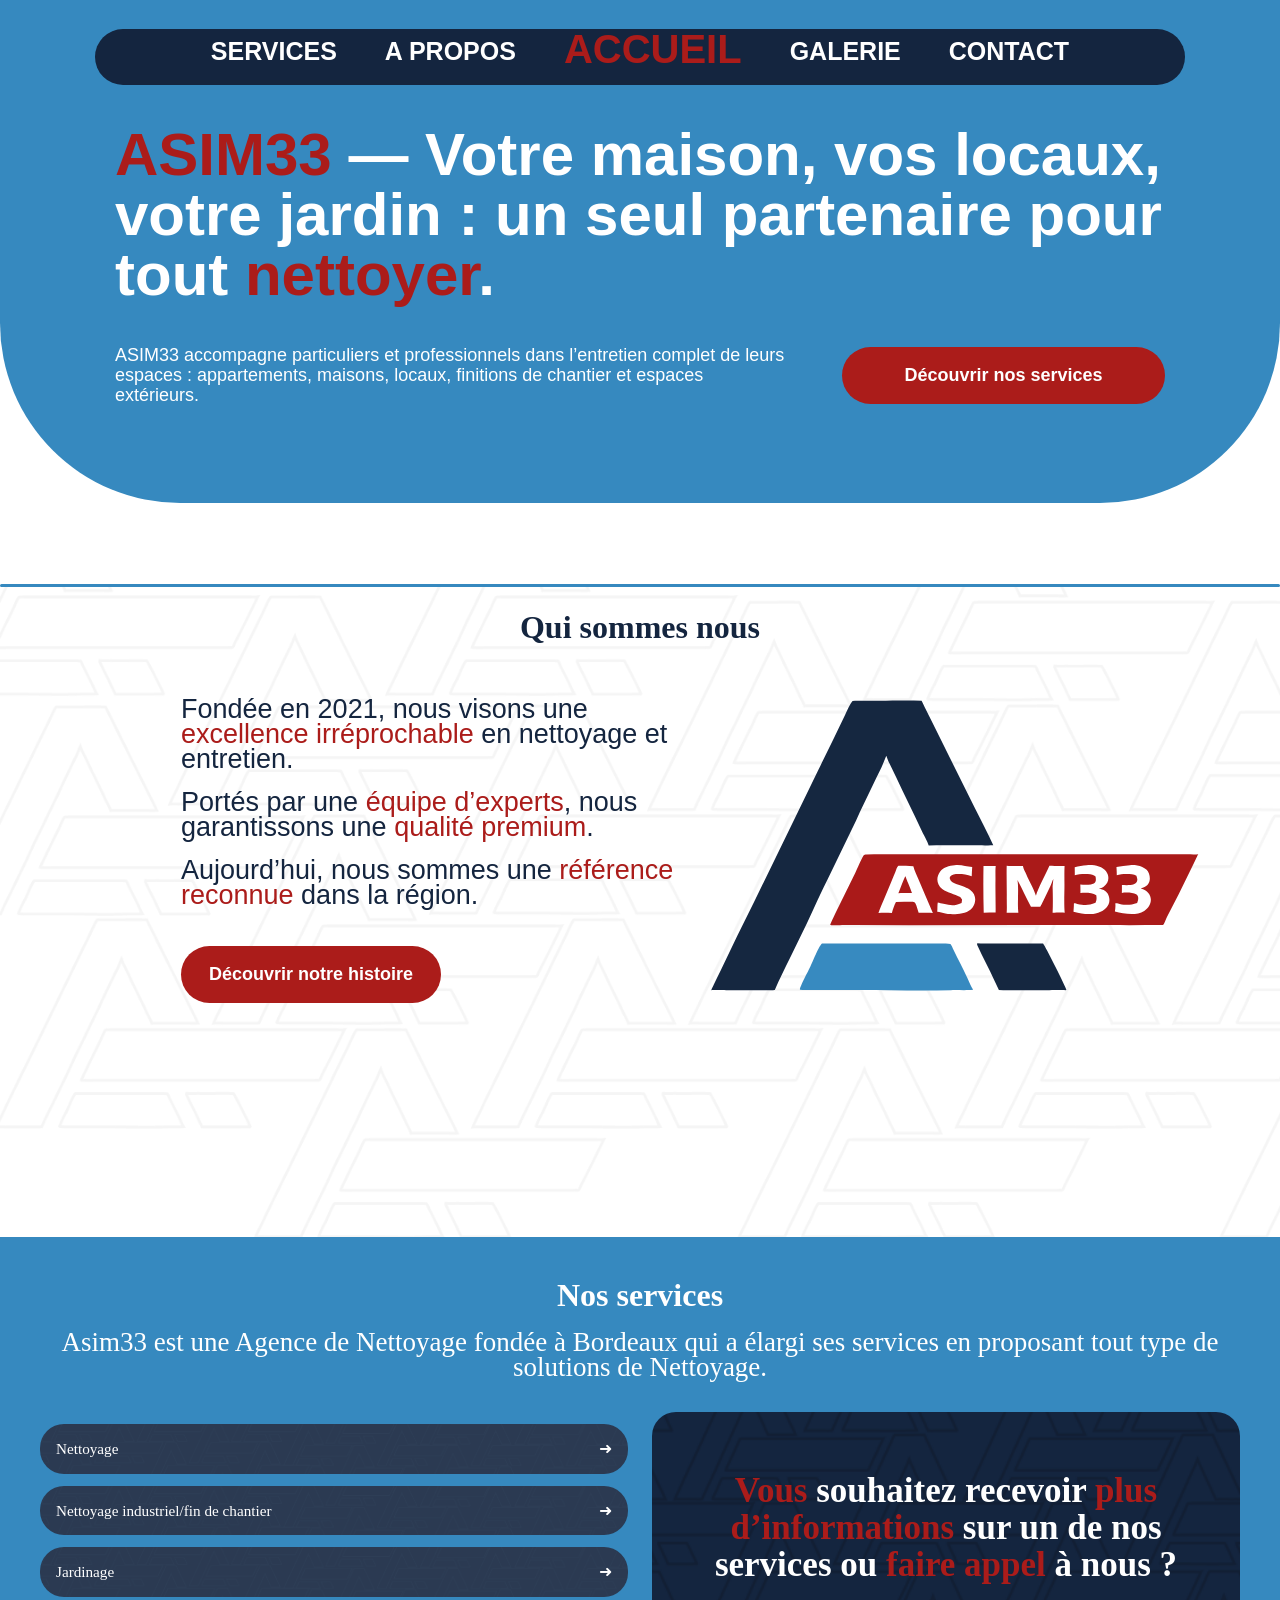
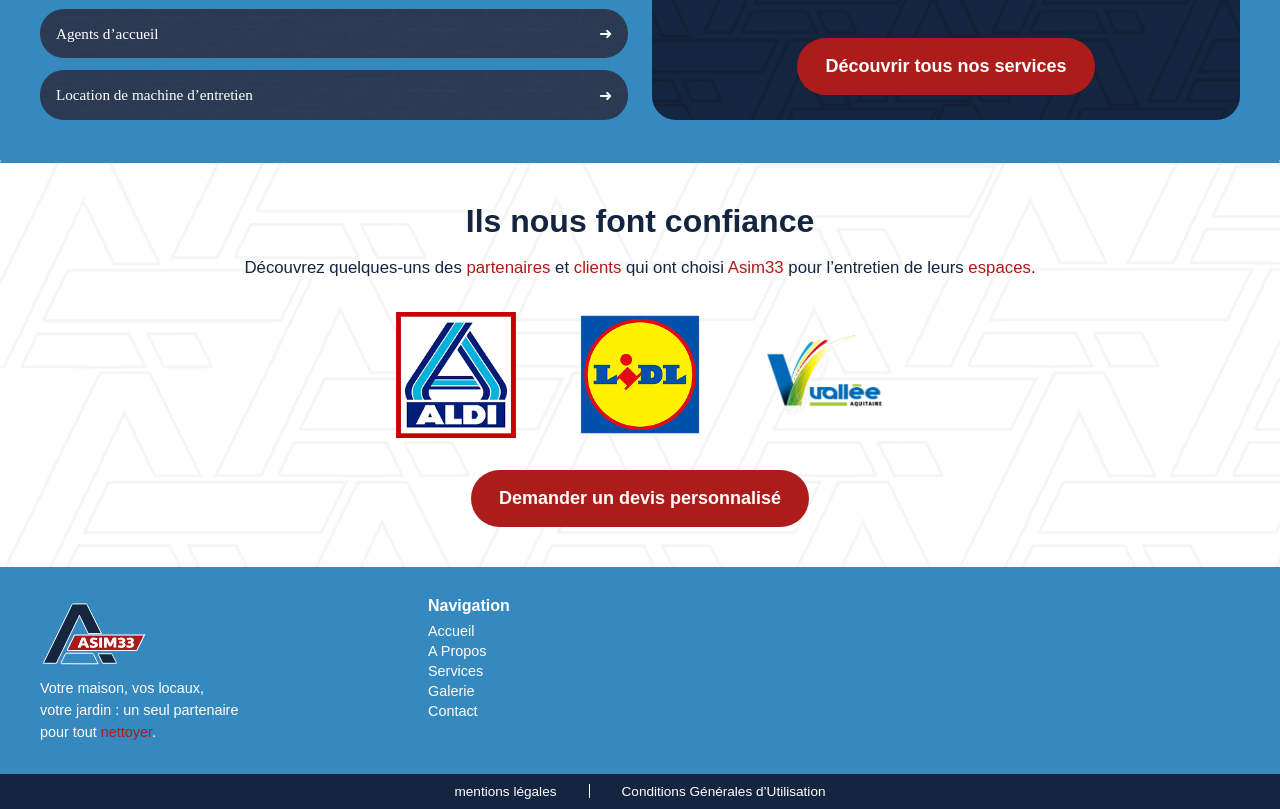
<file: index.html>
<!DOCTYPE html>
<html lang="en">
<head>
    <meta charset="UTF-8">
    <meta name="viewport" content="width=device-width, initial-scale=1.0">
    <title>Accueil - ASIM33</title>
    <link rel="stylesheet" href="css/index.css">
    <link rel="stylesheet" href="css/responsive.css">
    <link rel="icon" type="image/png" href="img/logo/ASIM33 Logo.png">
</head>
<body>
<header class="site-header">
    <div class="nav-bar">
<nav class="menu">
  <a href="services.html">SERVICES</a>
  <a href="a-propos.html">A PROPOS</a>
  <a href="home.html" class="active">ACCUEIL</a>
  <a href="galerie.html">GALERIE</a>
  <a href="contact.html">CONTACT</a>
</nav>
  </div>
  <div class="header-content">
    <h1><span class="highlight">ASIM33</span> — Votre maison, vos locaux, votre jardin : un seul partenaire pour tout <span class="highlight">nettoyer</span>.</h1>
  </div>
  <div class="cta-section">
  <p class="cta-text">
  ASIM33 accompagne particuliers et professionnels dans l’entretien complet de leurs espaces : appartements, maisons, locaux, finitions de chantier et espaces extérieurs.
  </p>
  <button class="cta-button"><a href="services.html">Découvrir nos services</a></button>
</div>
</header>
<div class="divider-section"></div>

<div class="second-section">
  <h2 class="section-title">Qui sommes nous</h2>

  <div class="about-section">
    <div class="about-text">
  <p>
    Fondée en 2021, nous visons une <span>excellence irréprochable</span> en nettoyage et entretien.
  </p>
  <p>
    Portés par une <span>équipe d’experts</span>, nous garantissons une <span>qualité premium</span>.
  </p>
  <p>
    Aujourd’hui, nous sommes une <span>référence reconnue</span> dans la région.
  </p>

  <a href="a-propos.html" class="about-button">Découvrir notre histoire</a>
</div>


    <div class="about-logo">
      <img src="img/logo/svg/ASIM33 Logo.svg" alt="Logo ASIM33">
    </div>

  </div>
</div>
<div class="third-section">
  <div class="third-section-content">
    <h2>Nos services</h2>
    <p>
      Asim33 est une Agence de Nettoyage fondée à Bordeaux qui a élargi ses services
      en proposant tout type de solutions de Nettoyage.
    </p>

    <!-- Zone 2 colonnes : 5 boutons à gauche, bloc texte+CTA à droite -->
    <div class="services-layout">
      <div class="services-left">
        <a href="service/nettoyage.html" class="service-item">
          <span class="service-text">Nettoyage</span>
          <span class="service-arrow">➜</span>
        </a>
        <a href="service/nettoyage-indu.html" class="service-item">
          <span class="service-text">Nettoyage industriel/fin de chantier </span>
          <span class="service-arrow">➜</span>
        </a>
        <a href="service/jardinage.html" class="service-item">
          <span class="service-text">Jardinage</span>
          <span class="service-arrow">➜</span>
        </a>
        <a href="service/agents.html" class="service-item">
          <span class="service-text">Agents d’accueil</span>
          <span class="service-arrow">➜</span>
        </a>
        <a href="service/location.html" class="service-item">
          <span class="service-text">Location de machine d’entretien</span>
          <span class="service-arrow">➜</span>
        </a>
      </div>

      <div class="services-right">
        <div class="services-right-content">
          <p>
           <span class="highlight-red">Vous</span> souhaitez recevoir <span class="highlight-red">plus d’informations</span> sur un de nos services ou <span class="highlight-red">faire appel</span> à nous ?
          </p>
          <a href="services.html" class="about-button services-cta">
            Découvrir tous nos services
          </a>
        </div>
      </div>
    </div>

  </div>
</div>
<div class="divider-section2"></div>
<div class="fourth-section">
  <div class="fourth-section-overlay">
    <div class="fourth-section-content">
      <h2>Ils nous font confiance</h2>
     <p>
  Découvrez quelques-uns des <span class="highlight-red">partenaires</span> et 
  <span class="highlight-red">clients</span> qui ont choisi 
  <span class="highlight-red">Asim33</span> pour l’entretien de leurs 
  <span class="highlight-red">espaces</span>.
</p>

      <div class="partners-logos">
        <div class="partner-logo">
          <img src="img/logo/aldi.png" alt="Logo partenaire 1">
        </div>
        <div class="partner-logo">
          <img src="img/logo/lidl.png" alt="Logo partenaire 2">
        </div>
        <div class="partner-logo">
          <img src="img/logo/vallee.png" alt="Logo partenaire 3">
        </div>
      </div>

      <div class="partners-cta-wrapper">
        <a href="contact.html" class="about-button partners-cta">
          Demander un devis personnalisé
        </a>
      </div>
    </div>
  </div>
</div>

<footer class="site-footer">
  <!-- 1ère partie -->
  <div class="footer-top">
    <div class="footer-inner">

      <!-- Colonne 1 : logo + texte -->
      <div class="footer-col footer-col-brand">
        <img src="img/logo/svg/ASIM33 Logo2.svg" alt="Logo ASIM33" class="footer-logo">
        <p>
          Votre maison, vos locaux,<br>
          votre jardin : un seul partenaire<br>
          pour tout <span class="highlight-red">nettoyer</span>.
        </p>
      </div>

      <!-- Colonne 2 : navigation -->
      <div class="footer-col footer-col-nav">
        <h3>Navigation</h3>
        <ul>
          <li><a href="home.html">Accueil</a></li>
          <li><a href="a-propos.html">A Propos</a></li>
          <li><a href="services.html">Services</a></li>
          <li><a href="galerie.html">Galerie</a></li>
          <li><a href="contact.html">Contact</a></li>
        </ul>
      </div>

      <!-- Colonne 3 : réseaux 
      <div class="footer-col footer-col-social">
        <h3>Nos réseaux</h3>
        <ul>
          <li><a href="#" target="_blank">Instagram</a></li>
          <li><a href="#" target="_blank">Twitter/X</a></li>
          <li><a href="#" target="_blank">Facebook</a></li>
          <li><a href="#" target="_blank">Indeed</a></li>
        </ul>
      </div>-->

    </div>
  </div>

  <!-- 2ème partie -->
  <div class="footer-bottom">
    <div class="footer-bottom-inner">
      <a href="mentions-legales.html">mentions légales</a>
      <span class="footer-separator"></span>
      <a href="cgu.html">Conditions Générales d’Utilisation</a>
    </div>
  </div>
</footer>
</body>
</html>
</file>
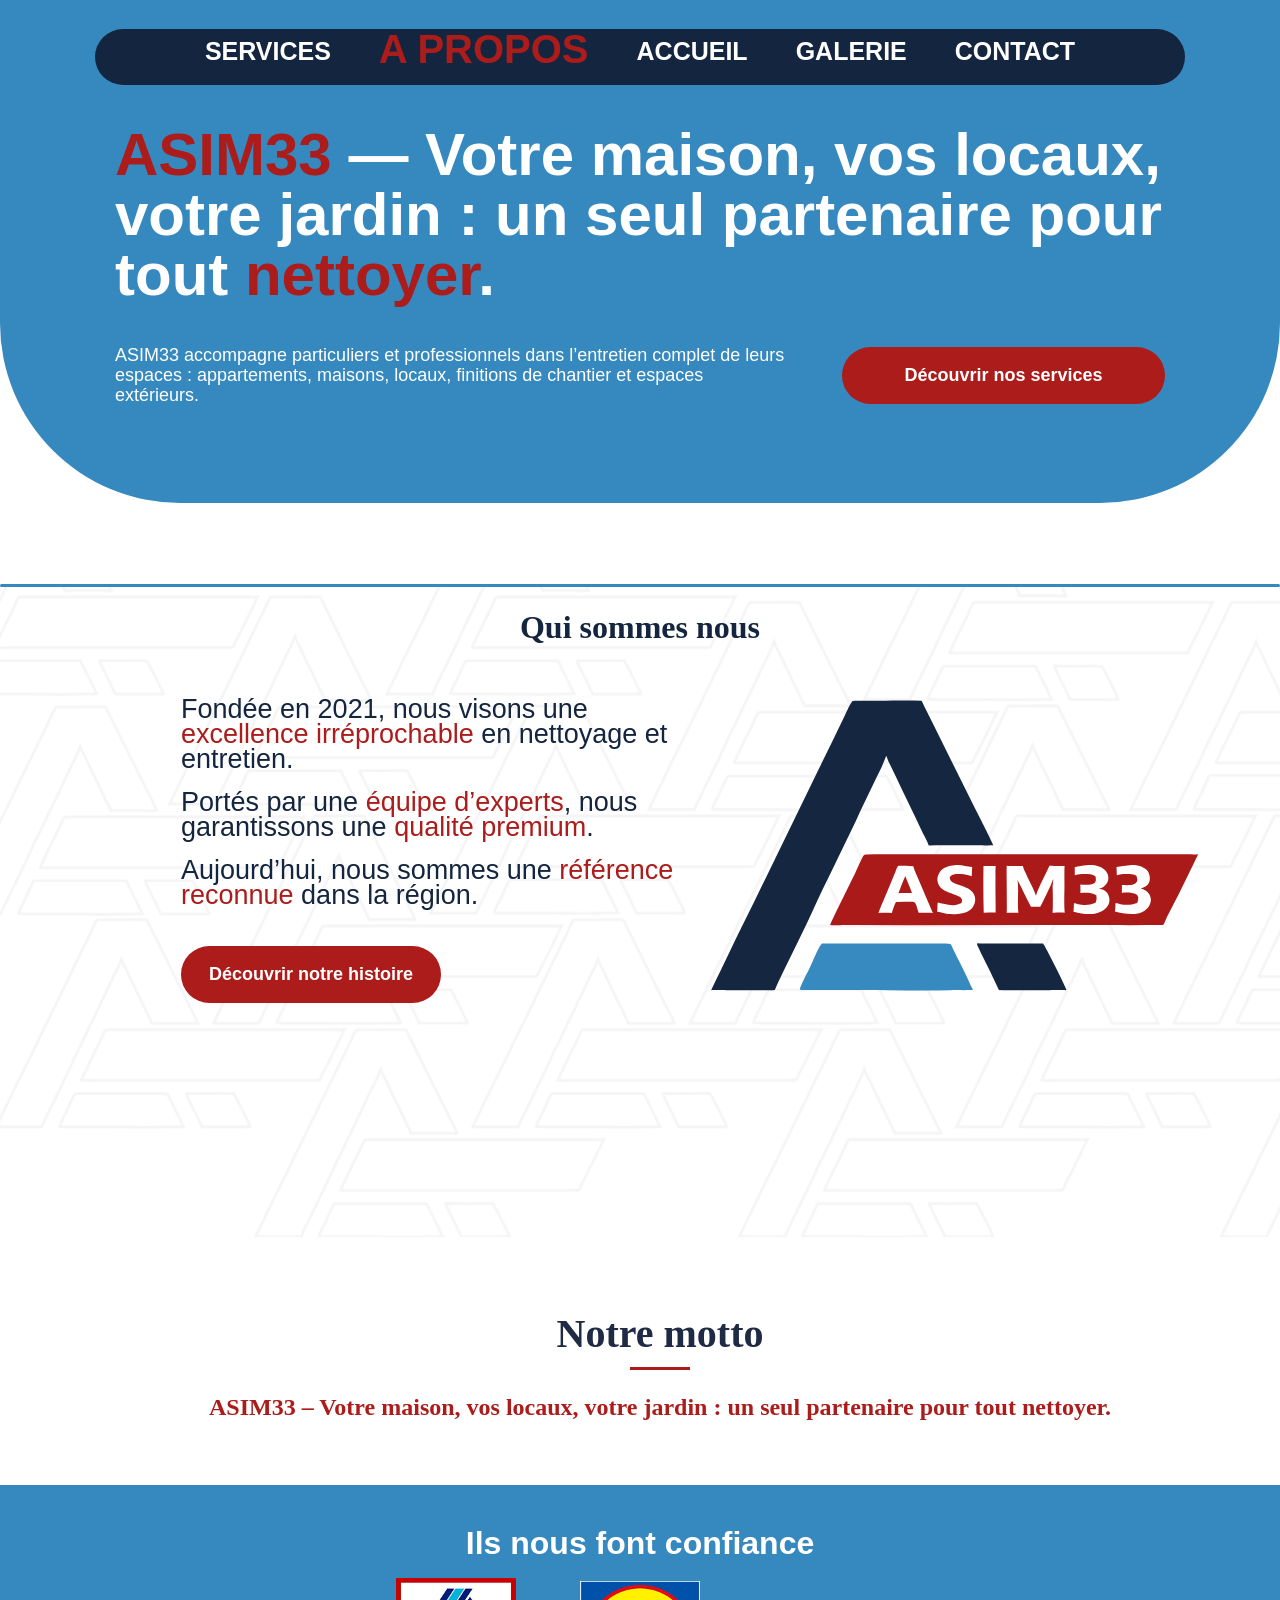
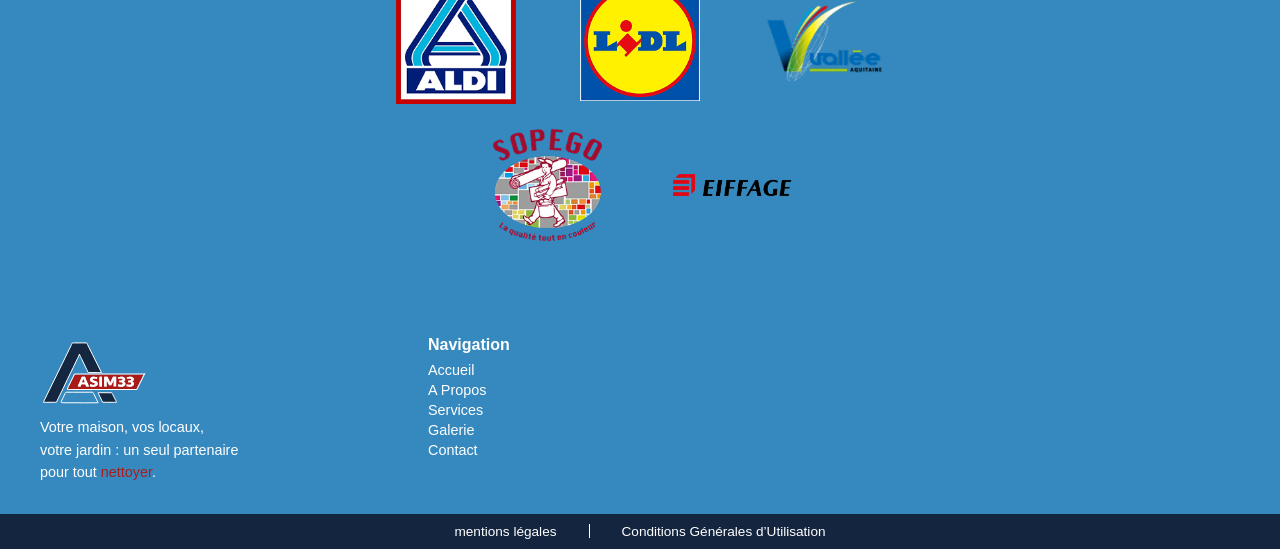
<file: a-propos.html>
<!DOCTYPE html>
<html lang="en">
<head>
    <meta charset="UTF-8">
    <meta name="viewport" content="width=device-width, initial-scale=1.0">
    <title>A propos - ASIM33</title>
    <link rel="stylesheet" href="css/index.css">
    <link rel="stylesheet" href="css/responsive.css">
    <link rel="icon" type="image/png" href="img/logo/ASIM33 Logo.png">
</head>
<body>
<header class="site-header">
    <div class="nav-bar">
<nav class="menu">
  <a href="services.html">SERVICES</a>
  <a href="a-propos.html"  class="active">A PROPOS</a>
  <a href="home.html" >ACCUEIL</a>
  <a href="galerie.html">GALERIE</a>
  <a href="contact.html">CONTACT</a>
</nav>
  </div>
  <div class="header-content">
    <h1><span class="highlight">ASIM33</span> — Votre maison, vos locaux, votre jardin : un seul partenaire pour tout <span class="highlight">nettoyer</span>.</h1>
  </div>
  <div class="cta-section">
  <p class="cta-text">
  ASIM33 accompagne particuliers et professionnels dans l’entretien complet de leurs espaces : appartements, maisons, locaux, finitions de chantier et espaces extérieurs.
  </p>
  <button class="cta-button"><a href="services.html">Découvrir nos services</a></button>
</div>
</header>

<div class="divider-section"></div>

<div class="second-section">
  <h2 class="section-title">Qui sommes nous</h2>

  <div class="about-section">
    <div class="about-text">
  <p>
    Fondée en 2021, nous visons une <span>excellence irréprochable</span> en nettoyage et entretien.
  </p>
  <p>
    Portés par une <span>équipe d’experts</span>, nous garantissons une <span>qualité premium</span>.
  </p>
  <p>
    Aujourd’hui, nous sommes une <span>référence reconnue</span> dans la région.
  </p>

  <a href="a-propos.html" class="about-button">Découvrir notre histoire</a>
</div>

    <div class="about-logo">
      <img src="img/logo/svg/ASIM33 Logo.svg" alt="Logo ASIM33">
    </div>

  </div>
</div>
<div class="motto-section">
  <h2>Notre motto</h2>
  <p>
    ASIM33 – Votre maison, vos locaux, votre jardin : un seul partenaire pour tout nettoyer.
  </p>
</div>
<div class="sept-section">
  <div class="sept-section-overlay">
    <div class="sept-section-content">
      <h2>Ils nous font confiance</h2>

      <div class="partners-logos">
        <div class="partner-logo">
          <img src="img/logo/aldi.png" alt="Logo partenaire 1">
        </div>
        <div class="partner-logo">
          <img src="img/logo/lidl.png" alt="Logo partenaire 2">
        </div>
        <div class="partner-logo">
          <img src="img/logo/vallee.png" alt="Logo partenaire 3">
        </div>
      </div>
       <div class="partners-logos">
        <div class="partner-logo">
          <img src="img/logo/sopego.png" alt="Logo partenaire 4">
        </div>
        <div class="partner-logo">
          <img src="img/logo/eiffage.png" alt="Logo partenaire 5">
        </div>
    
      </div>
    </div>
  </div>
</div>

<footer class="site-footer">
  <!-- 1ère partie -->
  <div class="footer-top">
    <div class="footer-inner">

      <!-- Colonne 1 : logo + texte -->
      <div class="footer-col footer-col-brand">
        <img src="img/logo/svg/ASIM33 Logo2.svg" alt="Logo ASIM33" class="footer-logo">
        <p>
          Votre maison, vos locaux,<br>
          votre jardin : un seul partenaire<br>
          pour tout <span class="highlight-red">nettoyer</span>.
        </p>
      </div>

      <!-- Colonne 2 : navigation -->
      <div class="footer-col footer-col-nav">
        <h3>Navigation</h3>
        <ul>
          <li><a href="home.html">Accueil</a></li>
          <li><a href="a-propos.html">A Propos</a></li>
          <li><a href="services.html">Services</a></li>
          <li><a href="galerie.html">Galerie</a></li>
          <li><a href="contact.html">Contact</a></li>
        </ul>
      </div>

      <!-- Colonne 3 : réseaux 
      <div class="footer-col footer-col-social">
        <h3>Nos réseaux</h3>
        <ul>
          <li><a href="#" target="_blank">Instagram</a></li>
          <li><a href="#" target="_blank">Twitter/X</a></li>
          <li><a href="#" target="_blank">Facebook</a></li>
          <li><a href="#" target="_blank">Indeed</a></li>
        </ul>
      </div>-->

    </div>
  </div>

  <!-- 2ème partie -->
  <div class="footer-bottom">
    <div class="footer-bottom-inner">
      <a href="mentions-legales.html">mentions légales</a>
      <span class="footer-separator"></span>
      <a href="cgu.html">Conditions Générales d’Utilisation</a>
    </div>
  </div>
</footer>
</body>
</html>
</file>
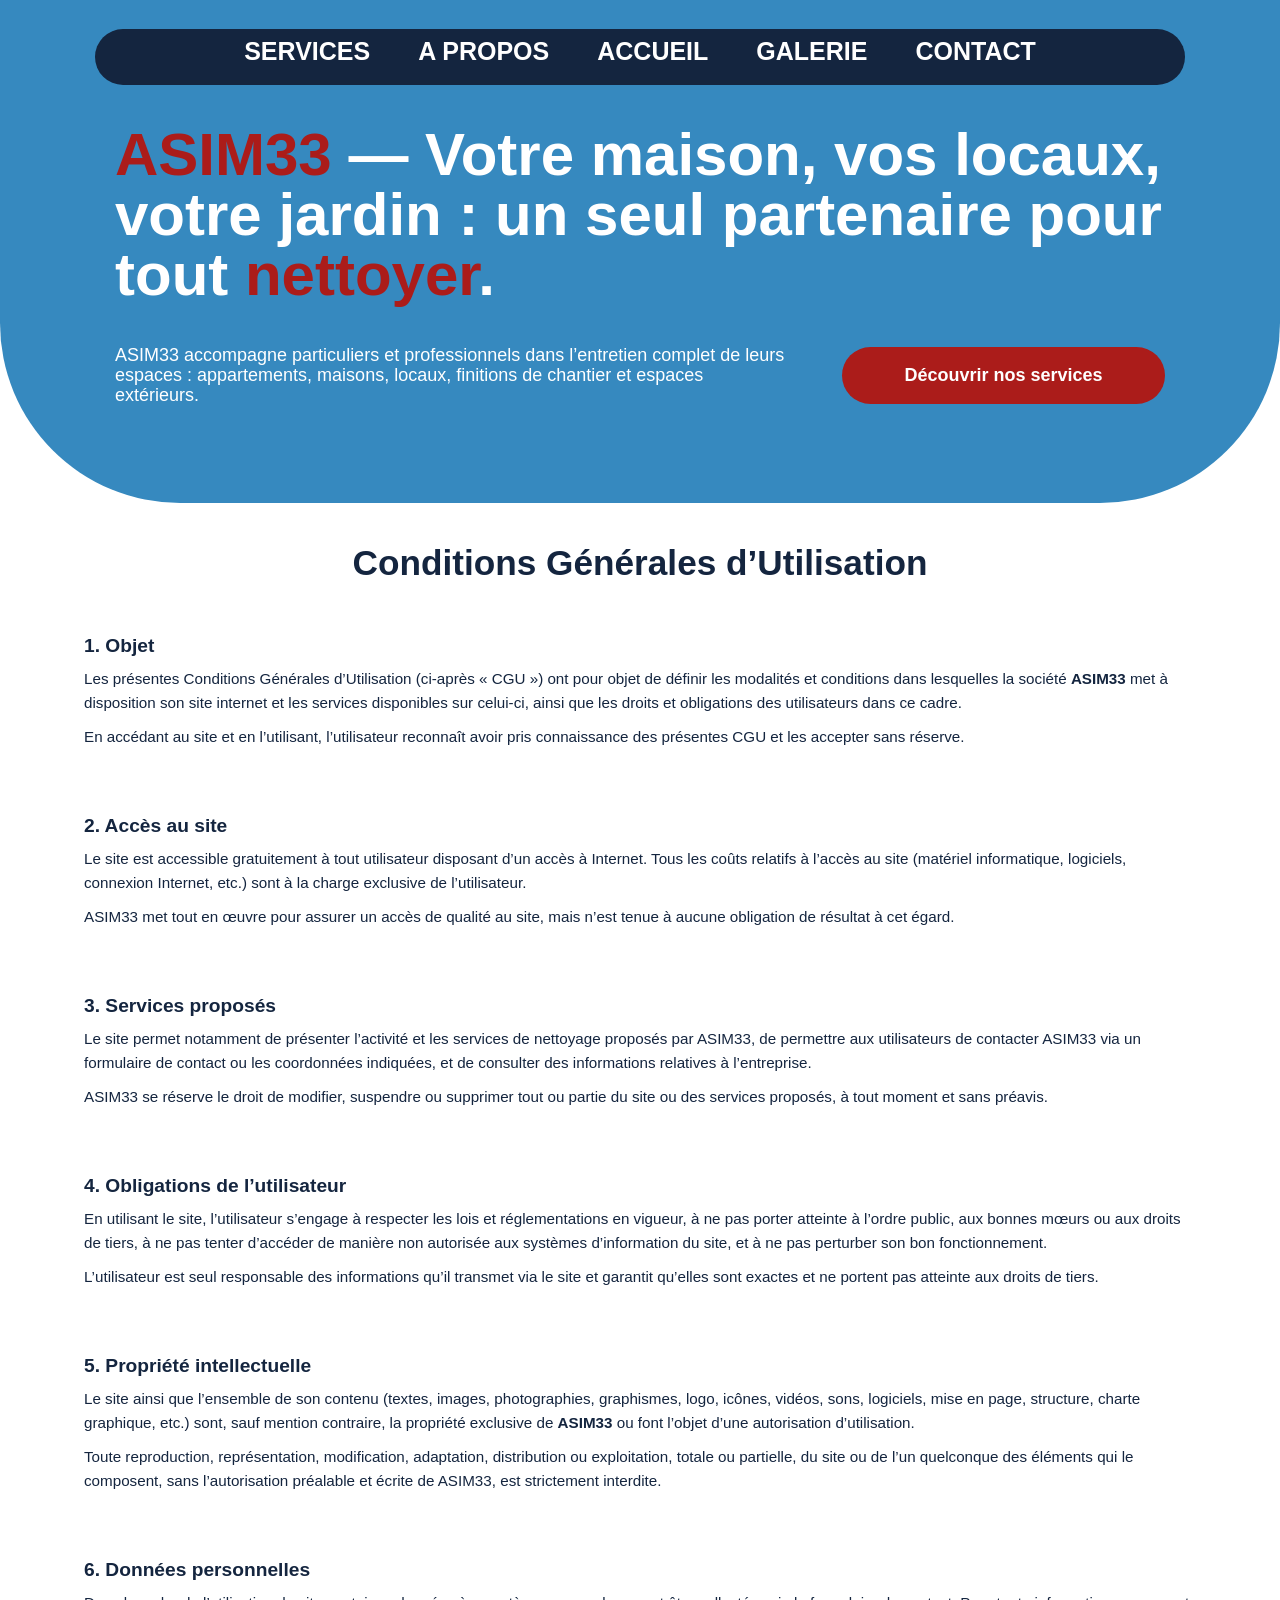
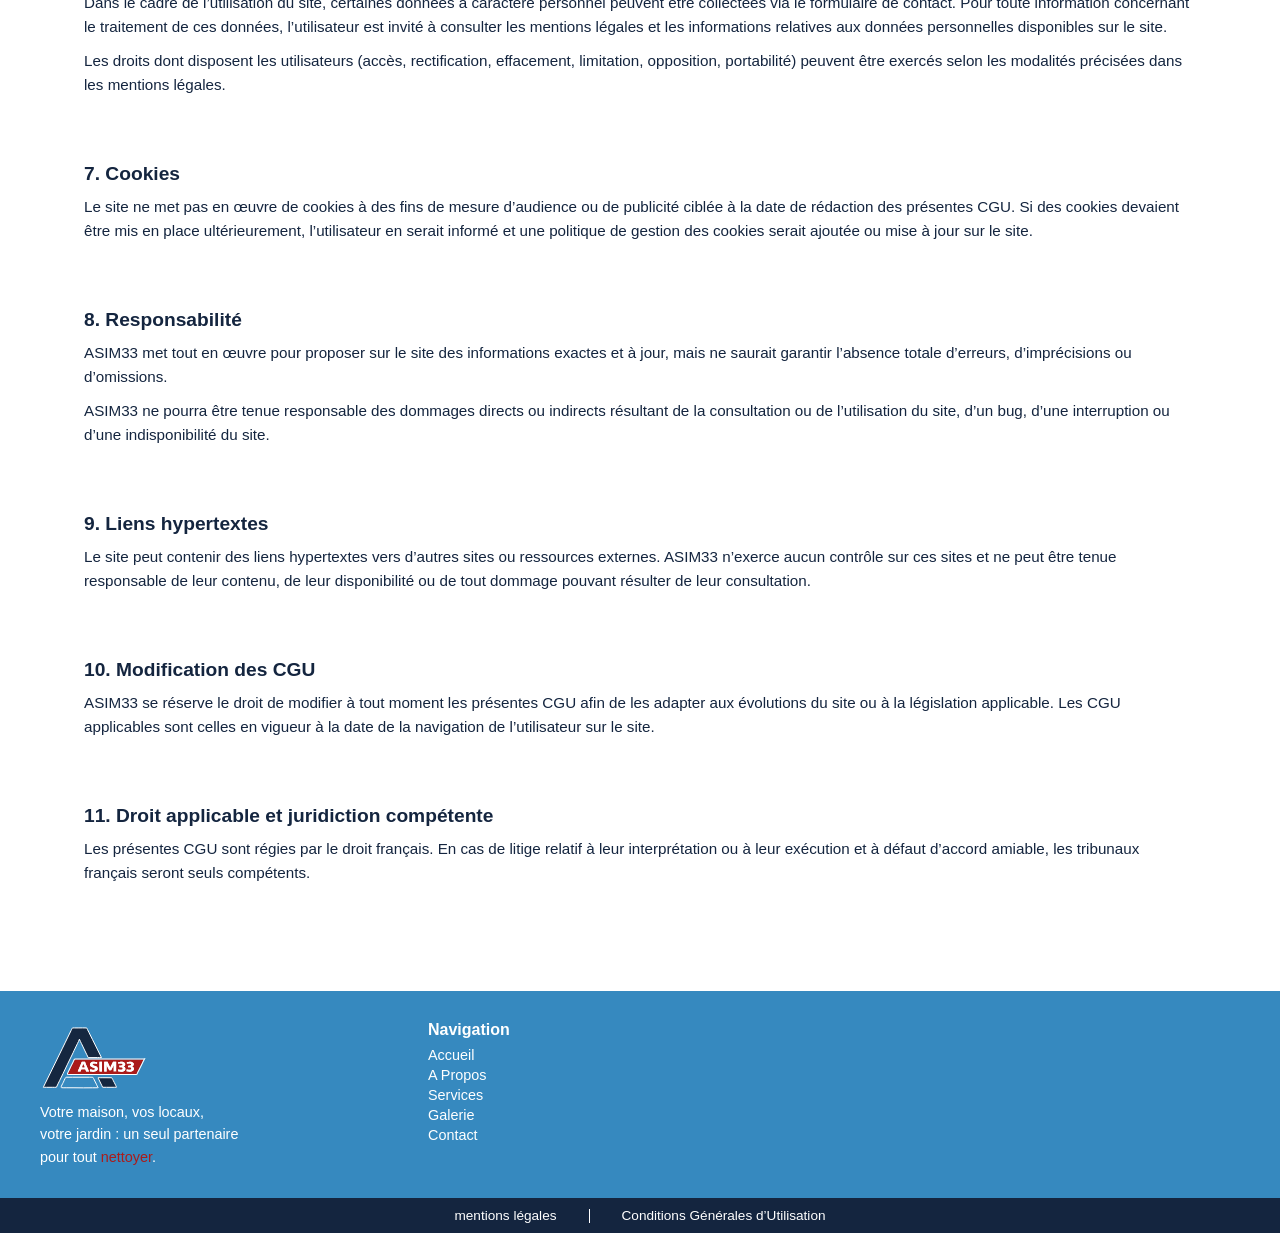
<file: cgu.html>
<!DOCTYPE html>
<html lang="en">
<head>
    <meta charset="UTF-8">
    <meta name="viewport" content="width=device-width, initial-scale=1.0">
    <title>CGU - ASIM33</title>
    <link rel="stylesheet" href="css/index.css">
    <link rel="stylesheet" href="css/responsive.css">
    <link rel="icon" type="image/png" href="../img/logo/ASIM33 Logo.png">
</head>
<body>
<header class="site-header">
    <div class="nav-bar">
<nav class="menu">
  <a href="services.html">SERVICES</a>
  <a href="a-propos.html">A PROPOS</a>
  <a href="home.html">ACCUEIL</a>
  <a href="galerie.html">GALERIE</a>
  <a href="contact.html">CONTACT</a>
</nav>
  </div>
  <div class="header-content">
    <h1><span class="highlight">ASIM33</span> — Votre maison, vos locaux, votre jardin : un seul partenaire pour tout <span class="highlight">nettoyer</span>.</h1>
  </div>
  <div class="cta-section">
  <p class="cta-text">
  ASIM33 accompagne particuliers et professionnels dans l’entretien complet de leurs espaces : appartements, maisons, locaux, finitions de chantier et espaces extérieurs.
  </p>
  <button class="cta-button"><a href="services.html">Découvrir nos services</a></button>
</div>
</header>
<main class="legal-main">
  <section class="legal-section">
    <div class="legal-container">
      <h1 class="legal-title">Conditions Générales d’Utilisation</h1>

      <section class="legal-block">
        <h2>1. Objet</h2>
        <p>
          Les présentes Conditions Générales d’Utilisation (ci-après « CGU ») ont pour objet de définir les
          modalités et conditions dans lesquelles la société <strong>ASIM33</strong> met à disposition son
          site internet et les services disponibles sur celui‑ci, ainsi que les droits et obligations des
          utilisateurs dans ce cadre.
        </p>
        <p>
          En accédant au site et en l’utilisant, l’utilisateur reconnaît avoir pris connaissance des présentes
          CGU et les accepter sans réserve.
        </p>
      </section>

      <section class="legal-block">
        <h2>2. Accès au site</h2>
        <p>
          Le site est accessible gratuitement à tout utilisateur disposant d’un accès à Internet. Tous les coûts
          relatifs à l’accès au site (matériel informatique, logiciels, connexion Internet, etc.) sont à la charge
          exclusive de l’utilisateur.
        </p>
        <p>
          ASIM33 met tout en œuvre pour assurer un accès de qualité au site, mais n’est tenue à aucune obligation
          de résultat à cet égard.
        </p>
      </section>

      <section class="legal-block">
        <h2>3. Services proposés</h2>
        <p>
          Le site permet notamment de présenter l’activité et les services de nettoyage proposés par ASIM33, de
          permettre aux utilisateurs de contacter ASIM33 via un formulaire de contact ou les coordonnées indiquées,
          et de consulter des informations relatives à l’entreprise.
        </p>
        <p>
          ASIM33 se réserve le droit de modifier, suspendre ou supprimer tout ou partie du site ou des services
          proposés, à tout moment et sans préavis.
        </p>
      </section>

      <section class="legal-block">
        <h2>4. Obligations de l’utilisateur</h2>
        <p>
          En utilisant le site, l’utilisateur s’engage à respecter les lois et réglementations en vigueur, à ne pas
          porter atteinte à l’ordre public, aux bonnes mœurs ou aux droits de tiers, à ne pas tenter d’accéder de
          manière non autorisée aux systèmes d’information du site, et à ne pas perturber son bon fonctionnement.
        </p>
        <p>
          L’utilisateur est seul responsable des informations qu’il transmet via le site et garantit qu’elles sont
          exactes et ne portent pas atteinte aux droits de tiers.
        </p>
      </section>

      <section class="legal-block">
        <h2>5. Propriété intellectuelle</h2>
        <p>
          Le site ainsi que l’ensemble de son contenu (textes, images, photographies, graphismes, logo, icônes,
          vidéos, sons, logiciels, mise en page, structure, charte graphique, etc.) sont, sauf mention contraire,
          la propriété exclusive de <strong>ASIM33</strong> ou font l’objet d’une autorisation d’utilisation.
        </p>
        <p>
          Toute reproduction, représentation, modification, adaptation, distribution ou exploitation, totale ou
          partielle, du site ou de l’un quelconque des éléments qui le composent, sans l’autorisation préalable et
          écrite de ASIM33, est strictement interdite.
        </p>
      </section>

      <section class="legal-block">
        <h2>6. Données personnelles</h2>
        <p>
          Dans le cadre de l’utilisation du site, certaines données à caractère personnel peuvent être collectées
          via le formulaire de contact. Pour toute information concernant le traitement de ces données, l’utilisateur
          est invité à consulter les mentions légales et les informations relatives aux données personnelles
          disponibles sur le site.
        </p>
        <p>
          Les droits dont disposent les utilisateurs (accès, rectification, effacement, limitation, opposition,
          portabilité) peuvent être exercés selon les modalités précisées dans les mentions légales.
        </p>
      </section>

      <section class="legal-block">
        <h2>7. Cookies</h2>
        <p>
          Le site ne met pas en œuvre de cookies à des fins de mesure d’audience ou de publicité ciblée à la date
          de rédaction des présentes CGU. Si des cookies devaient être mis en place ultérieurement, l’utilisateur
          en serait informé et une politique de gestion des cookies serait ajoutée ou mise à jour sur le site.
        </p>
      </section>

      <section class="legal-block">
        <h2>8. Responsabilité</h2>
        <p>
          ASIM33 met tout en œuvre pour proposer sur le site des informations exactes et à jour, mais ne saurait
          garantir l’absence totale d’erreurs, d’imprécisions ou d’omissions.
        </p>
        <p>
          ASIM33 ne pourra être tenue responsable des dommages directs ou indirects résultant de la consultation ou
          de l’utilisation du site, d’un bug, d’une interruption ou d’une indisponibilité du site.
        </p>
      </section>

      <section class="legal-block">
        <h2>9. Liens hypertextes</h2>
        <p>
          Le site peut contenir des liens hypertextes vers d’autres sites ou ressources externes. ASIM33 n’exerce
          aucun contrôle sur ces sites et ne peut être tenue responsable de leur contenu, de leur disponibilité ou
          de tout dommage pouvant résulter de leur consultation.
        </p>
      </section>

      <section class="legal-block">
        <h2>10. Modification des CGU</h2>
        <p>
          ASIM33 se réserve le droit de modifier à tout moment les présentes CGU afin de les adapter aux évolutions
          du site ou à la législation applicable. Les CGU applicables sont celles en vigueur à la date de la
          navigation de l’utilisateur sur le site.
        </p>
      </section>

      <section class="legal-block">
        <h2>11. Droit applicable et juridiction compétente</h2>
        <p>
          Les présentes CGU sont régies par le droit français. En cas de litige relatif à leur interprétation ou à
          leur exécution et à défaut d’accord amiable, les tribunaux français seront seuls compétents.
        </p>
      </section>

    </div>
  </section>
</main>

<footer class="site-footer">
  <!-- 1ère partie -->
  <div class="footer-top">
    <div class="footer-inner">

      <!-- Colonne 1 : logo + texte -->
      <div class="footer-col footer-col-brand">
        <img src="img/logo/svg/ASIM33 Logo2.svg" alt="Logo ASIM33" class="footer-logo">
        <p>
          Votre maison, vos locaux,<br>
          votre jardin : un seul partenaire<br>
          pour tout <span class="highlight-red">nettoyer</span>.
        </p>
      </div>

      <!-- Colonne 2 : navigation -->
      <div class="footer-col footer-col-nav">
        <h3>Navigation</h3>
        <ul>
          <li><a href="home.html">Accueil</a></li>
          <li><a href="a-propos.html">A Propos</a></li>
          <li><a href="services.html">Services</a></li>
          <li><a href="galerie.html">Galerie</a></li>
          <li><a href="contact.html">Contact</a></li>
        </ul>
      </div>

      <!-- Colonne 3 : réseaux 
      <div class="footer-col footer-col-social">
        <h3>Nos réseaux</h3>
        <ul>
          <li><a href="#" target="_blank">Instagram</a></li>
          <li><a href="#" target="_blank">Twitter/X</a></li>
          <li><a href="#" target="_blank">Facebook</a></li>
          <li><a href="#" target="_blank">Indeed</a></li>
        </ul>
      </div>-->

    </div>
  </div>

  <!-- 2ème partie -->
  <div class="footer-bottom">
    <div class="footer-bottom-inner">
      <a href="mentions-legales.html">mentions légales</a>
      <span class="footer-separator"></span>
      <a href="cgu.html">Conditions Générales d’Utilisation</a>
    </div>
  </div>
</footer>
</body>
</html>
</file>
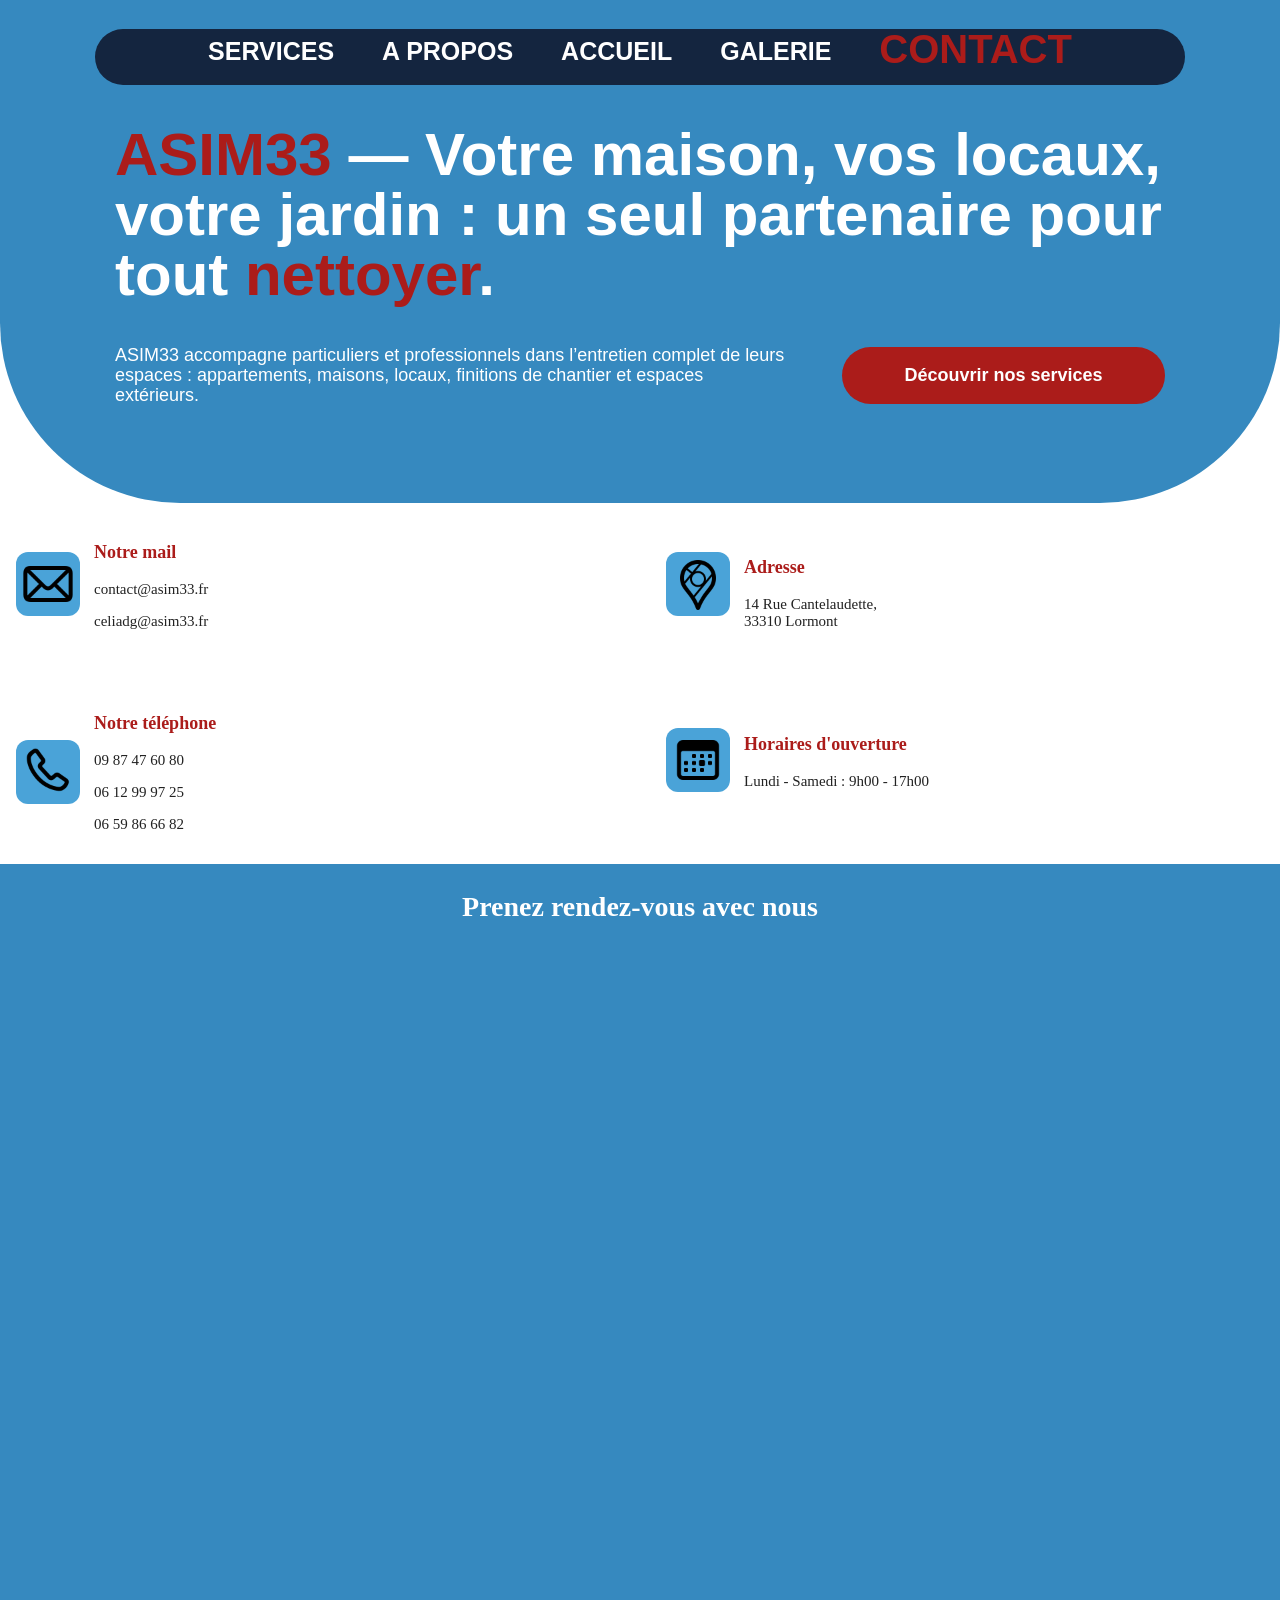
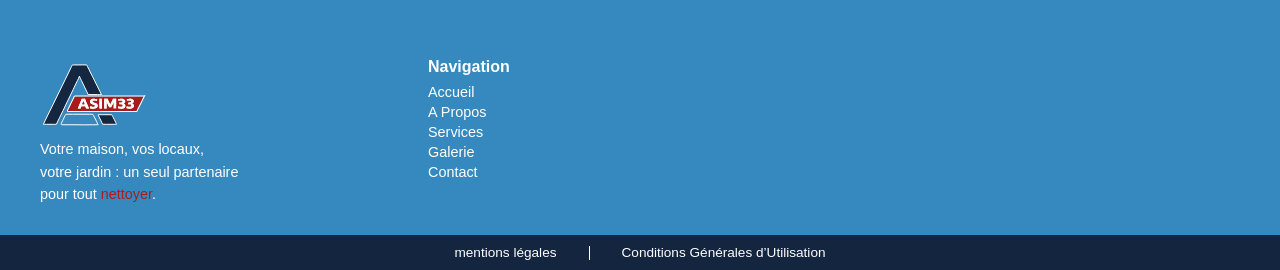
<file: contact.html>
<!DOCTYPE html>
<html lang="en">
<head>
    <meta charset="UTF-8">
    <meta name="viewport" content="width=device-width, initial-scale=1.0">
    <title>Contact - ASIM33</title>
    <link rel="stylesheet" href="css/index.css">
    <link rel="stylesheet" href="css/responsive.css">
    <link rel="icon" type="image/png" href="img/logo/ASIM33 Logo.png">
</head>
<body>
<header class="site-header">
    <div class="nav-bar">
<nav class="menu">
  <a href="services.html">SERVICES</a>
  <a href="a-propos.html">A PROPOS</a>
  <a href="home.html" >ACCUEIL</a>
  <a href="galerie.html">GALERIE</a>
  <a href="contact.html"  class="active">CONTACT</a>
</nav>
  </div>
  <div class="header-content">
    <h1><span class="highlight">ASIM33</span> — Votre maison, vos locaux, votre jardin : un seul partenaire pour tout <span class="highlight">nettoyer</span>.</h1>
  </div>
  <div class="cta-section">
  <p class="cta-text">
  ASIM33 accompagne particuliers et professionnels dans l’entretien complet de leurs espaces : appartements, maisons, locaux, finitions de chantier et espaces extérieurs.
  </p>
  <button class="cta-button"><a href="services.html">Découvrir nos services</a></button>
</div>
</header>
<section class="contact-section">
  <div class="contact-grid">

    <div class="contact-column">
      <div class="info-card">
        <div class="info-icon">
          <img src="img/illu/picto/Email.svg" alt="Horaires d'ouverture">
        </div>
        <div class="info-text">
          <h3>Notre mail</h3>
          <p>contact@asim33.fr</p>
          <p>celiadg@asim33.fr</p>
        </div>
      </div>

      <div class="info-card">
        <div class="info-icon">
          <img src="img/illu/picto/Phone.svg" alt="Horaires d'ouverture">
        </div>
        <div class="info-text">
          <h3>Notre téléphone</h3>
          <p>09 87 47 60 80</p>
          <p>06 12 99 97 25</p>
          <p>06 59 86 66 82</p>
        </div>
      </div>
    </div>

    <div class="contact-column">
      <div class="info-card">
        <div class="info-icon">
          <img src="img/illu/picto/Google Maps.svg" alt="Horaires d'ouverture">
        </div>
        <div class="info-text">
          <h3>Adresse</h3>
          <address>
            14 Rue Cantelaudette,<br>
            33310 Lormont
          </address>
        </div>
      </div>

      <div class="info-card">
        <div class="info-icon">
          <img src="img/illu/picto/calendar.svg" alt="Horaires d'ouverture">
        </div>
        <div class="info-text">
          <h3>Horaires d'ouverture</h3>
          <p>Lundi - Samedi : 9h00 - 17h00</p>

        </div>
      </div>
    </div>

   <!-- <div class="social-links">
      <a href="#" aria-label="Instagram"><img src="img/illu/picto/insta.svg" alt="Instagram"></a>
      <a href="#" aria-label="X"><img src="img/illu/picto/x.svg" alt="X"></a>
      <a href="#" aria-label="Facebook"><img src="img/illu/picto/facebook.svg" alt="Facebook"></a>
      <a href="#" aria-label="LinkedIn"><img src="img/illu/picto/linkedin.svg" alt="LinkedIn"></a>
    </div>
  </div>-->
</section>

  <!-- Calendry -->
   <section class="calendly-section">
    <h1 class="contact-title">Prenez rendez-vous avec nous</h1>
<div class="calendly-inline-widget" data-url="https://calendly.com/gabriel-bisson-barret-mmibordeaux/prise-de-rendez-vous?hide_event_type_details=1" style="min-width:320px;height:700px;"></div>
<script type="text/javascript" src="https://assets.calendly.com/assets/external/widget.js" async></script>
    <!-- Fin calendry -->
   </section>

<footer class="site-footer">
  <!-- 1ère partie -->
  <div class="footer-top">
    <div class="footer-inner">

      <!-- Colonne 1 : logo + texte -->
      <div class="footer-col footer-col-brand">
        <img src="img/logo/svg/ASIM33 Logo2.svg" alt="Logo ASIM33" class="footer-logo">
        <p>
          Votre maison, vos locaux,<br>
          votre jardin : un seul partenaire<br>
          pour tout <span class="highlight-red">nettoyer</span>.
        </p>
      </div>

      <!-- Colonne 2 : navigation -->
      <div class="footer-col footer-col-nav">
        <h3>Navigation</h3>
        <ul>
          <li><a href="home.html">Accueil</a></li>
          <li><a href="a-propos.html">A Propos</a></li>
          <li><a href="services.html">Services</a></li>
          <li><a href="galerie.html">Galerie</a></li>
          <li><a href="contact.html">Contact</a></li>
        </ul>
      </div>

      <!-- Colonne 3 : réseaux 
      <div class="footer-col footer-col-social">
        <h3>Nos réseaux</h3>
        <ul>
          <li><a href="#" target="_blank">Instagram</a></li>
          <li><a href="#" target="_blank">Twitter/X</a></li>
          <li><a href="#" target="_blank">Facebook</a></li>
          <li><a href="#" target="_blank">Indeed</a></li>
        </ul>
      </div>-->

    </div>
  </div>

  <!-- 2ème partie -->
  <div class="footer-bottom">
    <div class="footer-bottom-inner">
      <a href="mentions-legales.html">mentions légales</a>
      <span class="footer-separator"></span>
      <a href="cgu.html">Conditions Générales d’Utilisation</a>
    </div>
  </div>
</footer>
</body>
</html>
</file>
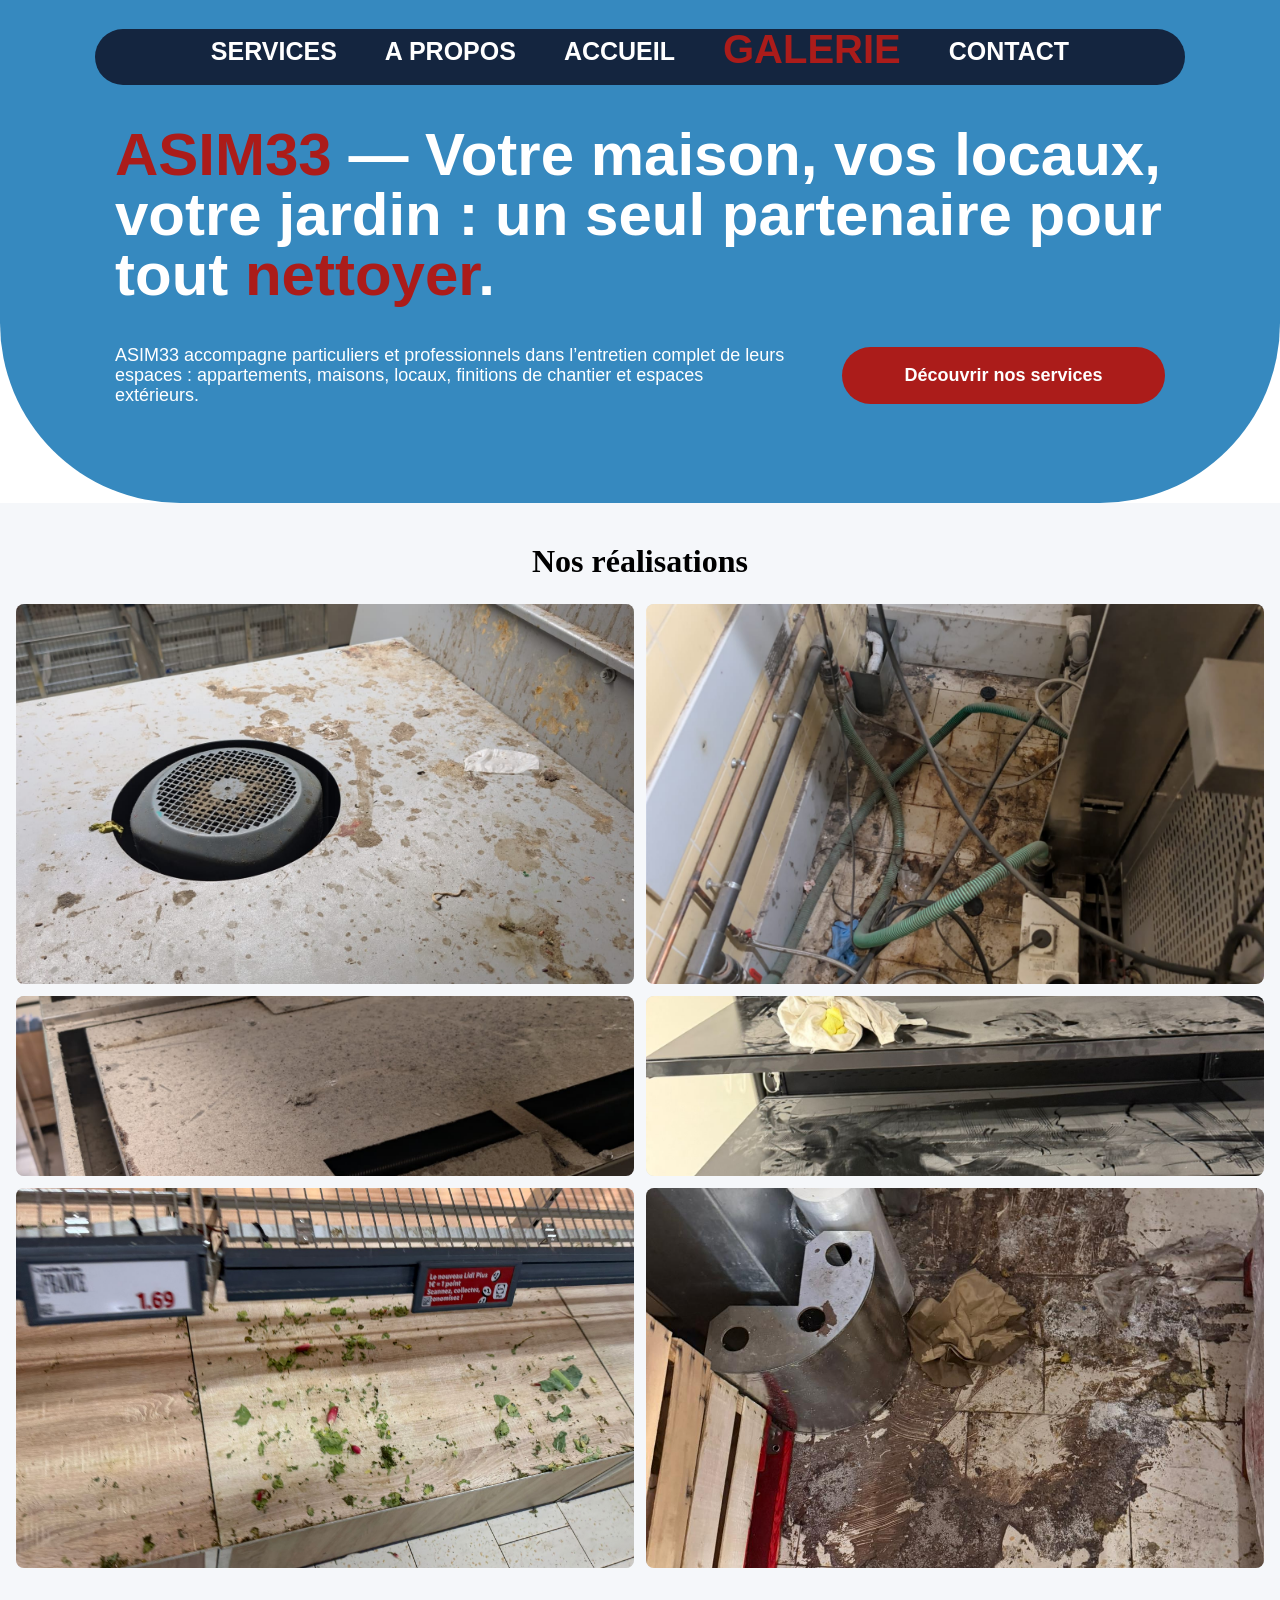
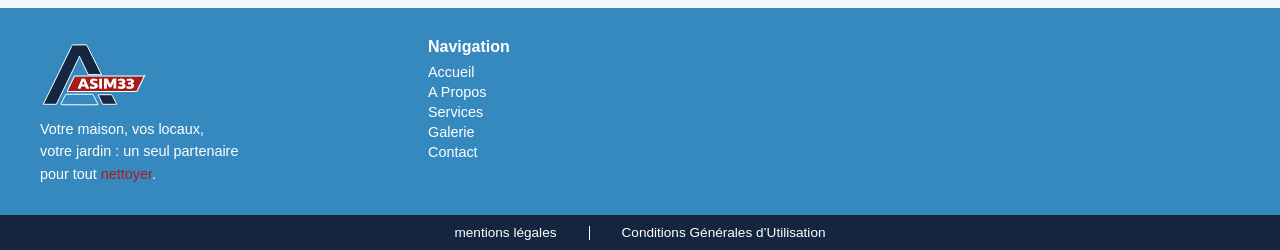
<file: galerie.html>
<!DOCTYPE html>
<html lang="en">
<head>
    <meta charset="UTF-8">
    <meta name="viewport" content="width=device-width, initial-scale=1.0">
    <title>Galerie - ASIM33</title>
    <link rel="stylesheet" href="css/index.css">
    <link rel="stylesheet" href="css/responsive.css">
    <link rel="icon" type="image/png" href="img/logo/ASIM33 Logo.png">
</head>
<body>
<header class="site-header">
    <div class="nav-bar">
<nav class="menu">
  <a href="services.html">SERVICES</a>
  <a href="a-propos.html">A PROPOS</a>
  <a href="home.html" >ACCUEIL</a>
  <a href="galerie.html" class="active">GALERIE</a>
  <a href="contact.html">CONTACT</a>
</nav>
  </div>
  <div class="header-content">
    <h1><span class="highlight">ASIM33</span> — Votre maison, vos locaux, votre jardin : un seul partenaire pour tout <span class="highlight">nettoyer</span>.</h1>
  </div>
  <div class="cta-section">
  <p class="cta-text">
  ASIM33 accompagne particuliers et professionnels dans l’entretien complet de leurs espaces : appartements, maisons, locaux, finitions de chantier et espaces extérieurs.
  </p>
  <button class="cta-button"><a href="services.html">Découvrir nos services</a></button>
</div>
</header>

<section class="gallery-section">
<h1 class="service-title">Nos réalisations</h1>

  <div class="gallery">
    <article class="card card-tall">
      <img src="img/photo/avant/image1.jpeg" alt="Image 1" class="img-default">
      <img src="img/photo/apres/image1.jpeg" alt="Image 1 au survol" class="img-hover">
    </article>

    <article class="card card-wide">
      <img src="img/photo/avant/image2.jpeg" alt="Image 2" class="img-default">
      <img src="img/photo/apres/image2.jpeg" alt="Image 2 au survol" class="img-hover">
    </article>

    <article class="card card-wide">
      <img src="img/photo/avant/image3.jpeg" alt="Image 3" class="img-default">
      <img src="img/photo/apres/image3.jpeg" alt="Image 3 au survol" class="img-hover">
    </article>

    <article class="card card-wide">
      <img src="img/photo/avant/image4.jpeg" alt="Image 4" class="img-default">
      <img src="img/photo/apres/image4.jpeg" alt="Image 4 au survol" class="img-hover">
    </article>

    <article class="card card-tall">
      <img src="img/photo/avant/image5.jpeg" alt="Image 5" class="img-default">
      <img src="img/photo/apres/image5.jpeg" alt="Image 5 au survol" class="img-hover">
    </article>

    <article class="card card-wide">
      <img src="img/photo/avant/image6.jpeg" alt="Image 6" class="img-default">
      <img src="img/photo/apres/image6.jpeg" alt="Image 6 au survol" class="img-hover">
    </article>
  </div>
</section>
<footer class="site-footer">
  <!-- 1ère partie -->
  <div class="footer-top">
    <div class="footer-inner">

      <!-- Colonne 1 : logo + texte -->
      <div class="footer-col footer-col-brand">
        <img src="img/logo/svg/ASIM33 Logo2.svg" alt="Logo ASIM33" class="footer-logo">
        <p>
          Votre maison, vos locaux,<br>
          votre jardin : un seul partenaire<br>
          pour tout <span class="highlight-red">nettoyer</span>.
        </p>
      </div>

      <!-- Colonne 2 : navigation -->
      <div class="footer-col footer-col-nav">
        <h3>Navigation</h3>
        <ul>
          <li><a href="home.html">Accueil</a></li>
          <li><a href="a-propos.html">A Propos</a></li>
          <li><a href="services.html">Services</a></li>
          <li><a href="galerie.html">Galerie</a></li>
          <li><a href="contact.html">Contact</a></li>
        </ul>
      </div>

      <!-- Colonne 3 : réseaux 
      <div class="footer-col footer-col-social">
        <h3>Nos réseaux</h3>
        <ul>
          <li><a href="#" target="_blank">Instagram</a></li>
          <li><a href="#" target="_blank">Twitter/X</a></li>
          <li><a href="#" target="_blank">Facebook</a></li>
          <li><a href="#" target="_blank">Indeed</a></li>
        </ul>
      </div>-->

    </div>
  </div>

  <!-- 2ème partie -->
  <div class="footer-bottom">
    <div class="footer-bottom-inner">
      <a href="mentions-legales.html">mentions légales</a>
      <span class="footer-separator"></span>
      <a href="cgu.html">Conditions Générales d’Utilisation</a>
    </div>
  </div>
</footer>
</body>
</html>
</file>
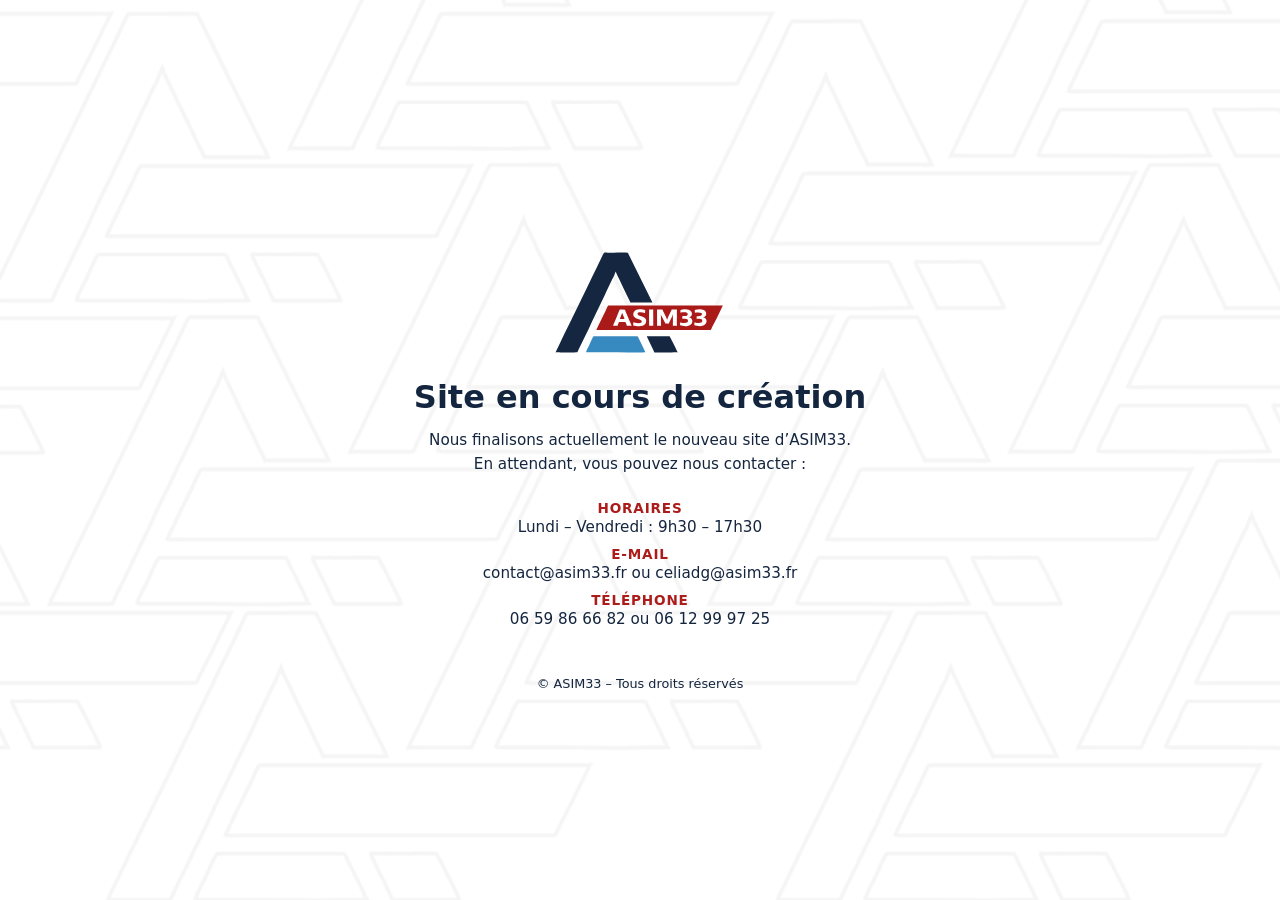
<file: index2.html>
<!DOCTYPE html>
<html lang="fr">
<head>
  <meta charset="UTF-8">
  <meta name="viewport" content="width=device-width, initial-scale=1.0">
  <title>ASIM33 – Site en cours de création</title>
  <link rel="stylesheet" href="css/maintenance.css">
  <link rel="icon" type="image/png" href="img/logo/ASIM33 Logo.png">
</head>
<body>
  <div class="hold-page">

    <div class="hold-content">
      <img src="img/logo/svg/ASIM33 Logo.svg" alt="Logo ASIM33" class="hold-logo">

      <h1>Site en cours de création</h1>
      <p class="hold-subtitle">
        Nous finalisons actuellement le nouveau site d’ASIM33.<br>
        En attendant, vous pouvez nous contacter :
      </p>

      <div class="hold-contact">
        <div class="hold-contact-item">
          <span class="hold-label">Horaires</span>
          <span class="hold-text">Lundi – Vendredi : 9h30 – 17h30</span>
        </div>
        <div class="hold-contact-item">
          <span class="hold-label">E‑mail</span>
          <a href="mailto:contact@asim33.fr" class="hold-link">contact@asim33.fr ou celiadg@asim33.fr</a>
        </div>
        <div class="hold-contact-item">
          <span class="hold-label">Téléphone</span>
          <a href="tel:+33600000000" class="hold-link">06 59 86 66 82 ou 06 12 99 97 25</a>
        </div>
      </div>
    </div>

    <footer class="hold-footer">
      &copy; ASIM33 – Tous droits réservés
    </footer>
  </div>
</body>
</html>
</file>
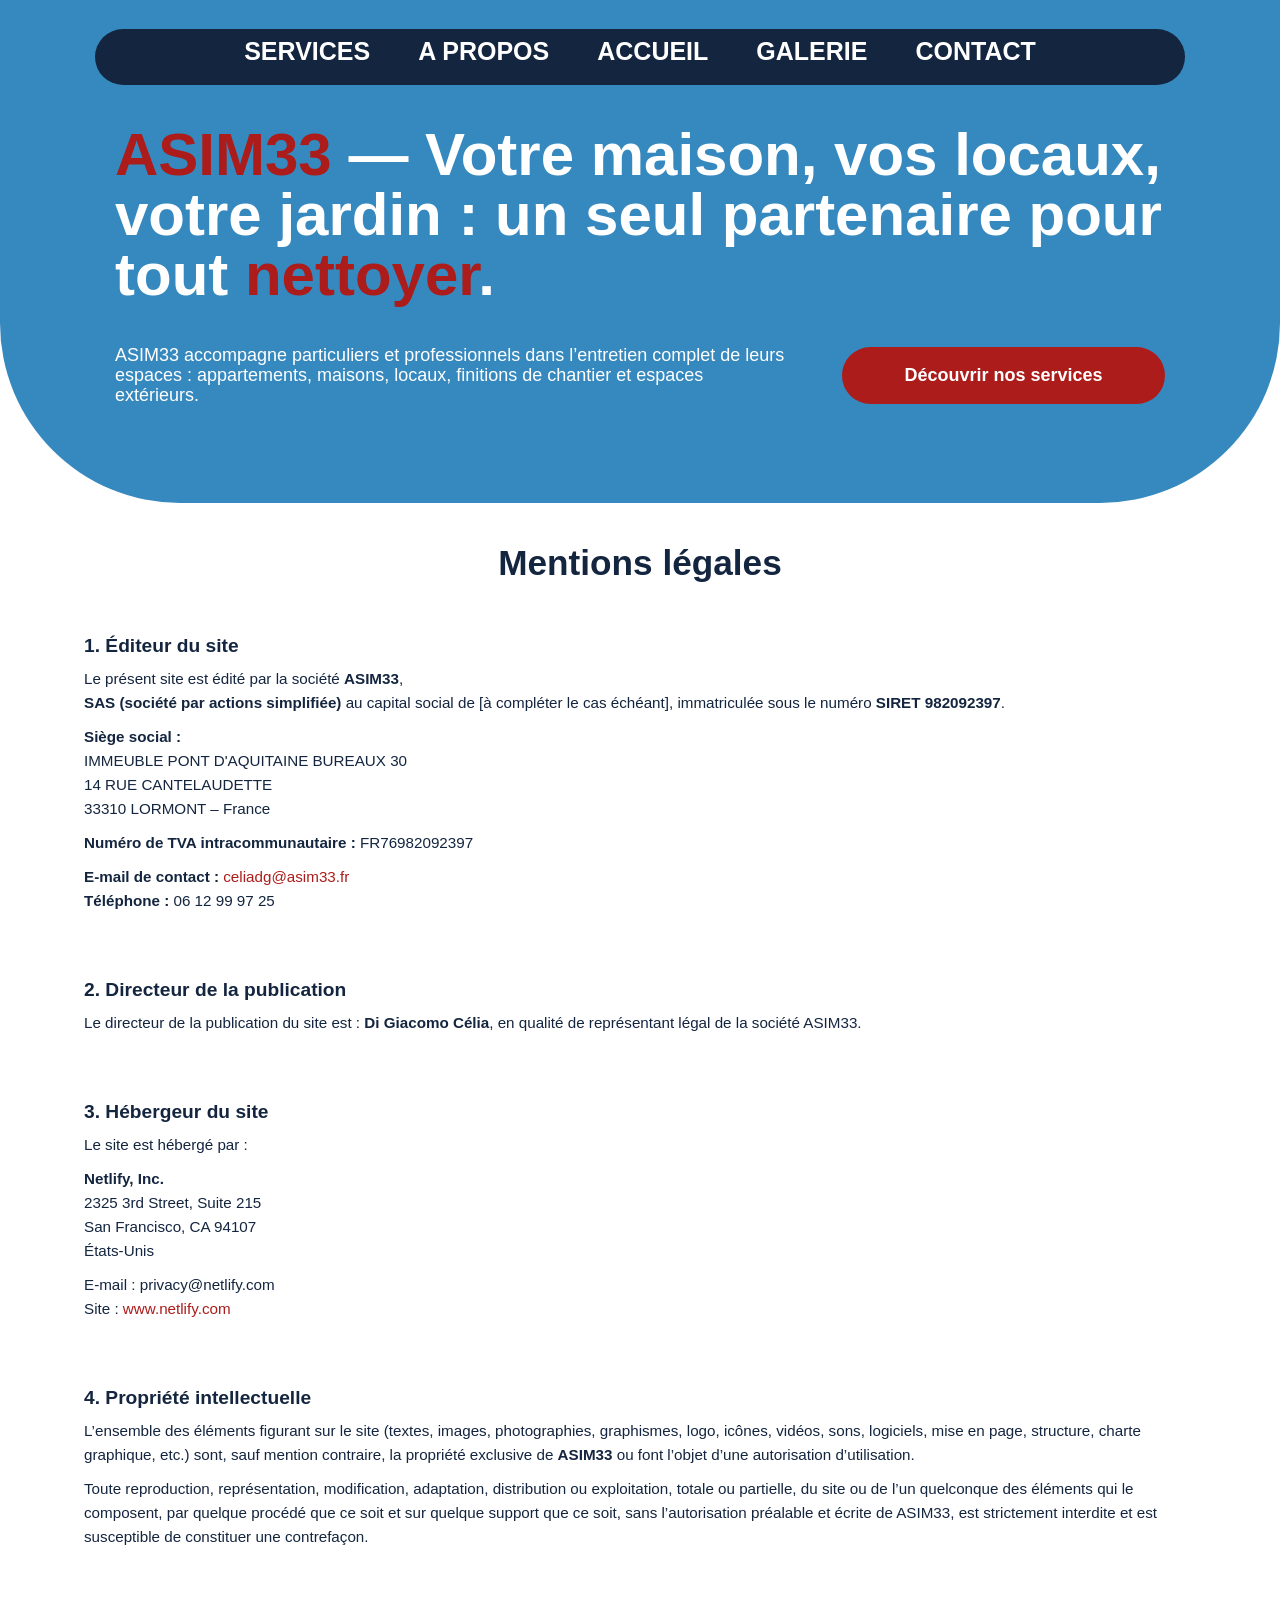
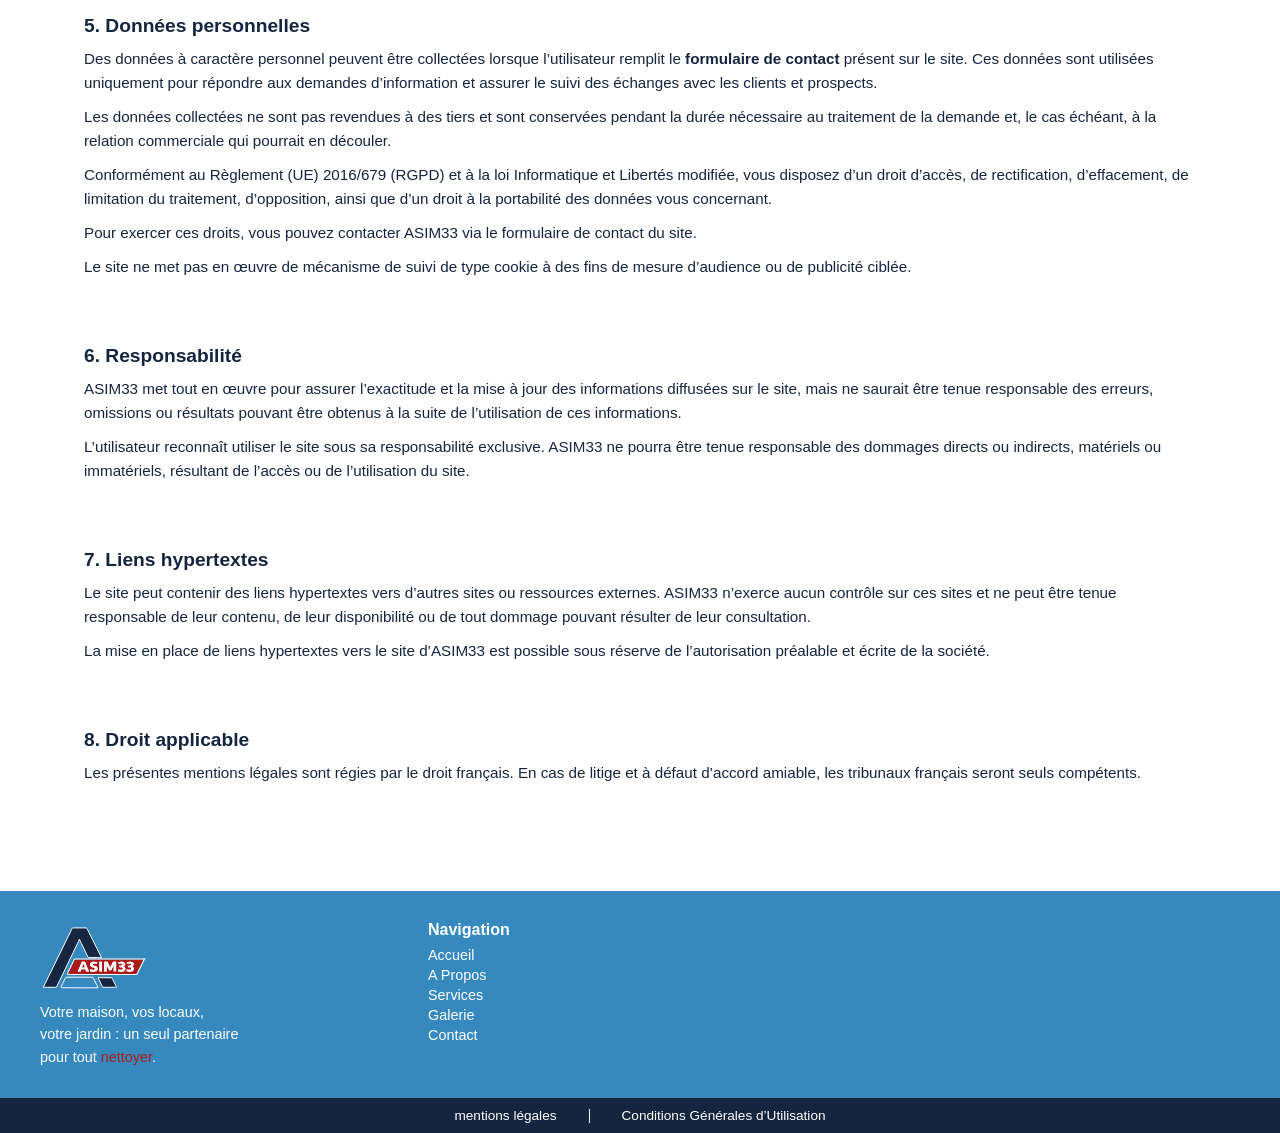
<file: mentions-legales.html>
<!DOCTYPE html>
<html lang="en">
<head>
    <meta charset="UTF-8">
    <meta name="viewport" content="width=device-width, initial-scale=1.0">
    <title>Mention légales - ASIM33</title>
    <link rel="stylesheet" href="css/index.css">
    <link rel="stylesheet" href="css/responsive.css">
    <link rel="icon" type="image/png" href="img/logo/ASIM33 Logo.png">
</head>
<body>
<header class="site-header">
    <div class="nav-bar">
<nav class="menu">
  <a href="services.html">SERVICES</a>
  <a href="a-propos.html">A PROPOS</a>
  <a href="home.html">ACCUEIL</a>
  <a href="galerie.html">GALERIE</a>
  <a href="contact.html">CONTACT</a>
</nav>
  </div>
  <div class="header-content">
    <h1><span class="highlight">ASIM33</span> — Votre maison, vos locaux, votre jardin : un seul partenaire pour tout <span class="highlight">nettoyer</span>.</h1>
  </div>
  <div class="cta-section">
  <p class="cta-text">
  ASIM33 accompagne particuliers et professionnels dans l’entretien complet de leurs espaces : appartements, maisons, locaux, finitions de chantier et espaces extérieurs.
  </p>
  <button class="cta-button"><a href="services.html">Découvrir nos services</a></button>
</div>
</header>

<main class="legal-main">
  <section class="legal-section">
    <div class="legal-container">
      <h1 class="legal-title">Mentions légales</h1>

      <!-- 1. Éditeur du site -->
      <section class="legal-block">
        <h2>1. Éditeur du site</h2>
        <p>
          Le présent site est édité par la société <strong>ASIM33</strong>,<br>
          <strong>SAS (société par actions simplifiée)</strong> au capital social de
          [à compléter le cas échéant], immatriculée sous le numéro
          <strong>SIRET 982092397</strong>.
        </p>
        <p>
          <strong>Siège social :</strong><br>
          IMMEUBLE PONT D'AQUITAINE BUREAUX 30<br>
          14 RUE CANTELAUDETTE<br>
          33310 LORMONT – France
        </p>
        <p>
          <strong>Numéro de TVA intracommunautaire :</strong> FR76982092397
        </p>
        <p>
          <strong>E-mail de contact :</strong> <a href="mailto:celiadg@asim33.fr">celiadg@asim33.fr</a><br>
          <strong>Téléphone :</strong> 06 12 99 97 25
        </p>
      </section>

      <!-- 2. Directeur de la publication -->
      <section class="legal-block">
        <h2>2. Directeur de la publication</h2>
        <p>
          Le directeur de la publication du site est :
          <strong>Di Giacomo Célia</strong>, en qualité de représentant légal de la société ASIM33.
        </p>
      </section>

      <!-- 3. Hébergeur du site -->
<section class="legal-block">
  <h2>3. Hébergeur du site</h2>
  <p>
    Le site est hébergé par :
  </p>
  <p>
    <strong>Netlify, Inc.</strong><br>
    2325 3rd Street, Suite 215<br>
    San Francisco, CA 94107<br>
    États-Unis
  </p>
  <p>
    E-mail : privacy@netlify.com<br>
    Site : <a href="https://www.netlify.com" target="_blank" rel="noopener">www.netlify.com</a>
  </p>
</section>

      <!-- 4. Propriété intellectuelle -->
      <section class="legal-block">
        <h2>4. Propriété intellectuelle</h2>
        <p>
          L’ensemble des éléments figurant sur le site (textes, images, photographies, graphismes,
          logo, icônes, vidéos, sons, logiciels, mise en page, structure, charte graphique, etc.)
          sont, sauf mention contraire, la propriété exclusive de <strong>ASIM33</strong> ou font
          l’objet d’une autorisation d’utilisation.
        </p>
        <p>
          Toute reproduction, représentation, modification, adaptation, distribution ou exploitation,
          totale ou partielle, du site ou de l’un quelconque des éléments qui le composent, par quelque
          procédé que ce soit et sur quelque support que ce soit, sans l’autorisation préalable et écrite
          de ASIM33, est strictement interdite et est susceptible de constituer une contrefaçon.
        </p>
      </section>

      <!-- 5. Données personnelles -->
      <section class="legal-block">
        <h2>5. Données personnelles</h2>
        <p>
          Des données à caractère personnel peuvent être collectées lorsque l’utilisateur remplit le
          <strong>formulaire de contact</strong> présent sur le site. Ces données sont utilisées
          uniquement pour répondre aux demandes d’information et assurer le suivi des échanges avec
          les clients et prospects.
        </p>
        <p>
          Les données collectées ne sont pas revendues à des tiers et sont conservées pendant la durée
          nécessaire au traitement de la demande et, le cas échéant, à la relation commerciale qui
          pourrait en découler.
        </p>
        <p>
          Conformément au Règlement (UE) 2016/679 (RGPD) et à la loi Informatique et Libertés modifiée,
          vous disposez d’un droit d’accès, de rectification, d’effacement, de limitation du traitement,
          d’opposition, ainsi que d’un droit à la portabilité des données vous concernant.
        </p>
        <p>
          Pour exercer ces droits, vous pouvez contacter ASIM33 via le formulaire de contact du site.
        </p>
        <p>
          Le site ne met pas en œuvre de mécanisme de suivi de type cookie à des fins de mesure d’audience
          ou de publicité ciblée.
        </p>
      </section>

      <!-- 6. Responsabilité -->
      <section class="legal-block">
        <h2>6. Responsabilité</h2>
        <p>
          ASIM33 met tout en œuvre pour assurer l’exactitude et la mise à jour des informations diffusées
          sur le site, mais ne saurait être tenue responsable des erreurs, omissions ou résultats pouvant
          être obtenus à la suite de l’utilisation de ces informations.
        </p>
        <p>
          L’utilisateur reconnaît utiliser le site sous sa responsabilité exclusive. ASIM33 ne pourra être
          tenue responsable des dommages directs ou indirects, matériels ou immatériels, résultant de l’accès
          ou de l’utilisation du site.
        </p>
      </section>

      <!-- 7. Liens hypertextes -->
      <section class="legal-block">
        <h2>7. Liens hypertextes</h2>
        <p>
          Le site peut contenir des liens hypertextes vers d’autres sites ou ressources externes. ASIM33
          n’exerce aucun contrôle sur ces sites et ne peut être tenue responsable de leur contenu, de leur
          disponibilité ou de tout dommage pouvant résulter de leur consultation.
        </p>
        <p>
          La mise en place de liens hypertextes vers le site d’ASIM33 est possible sous réserve de
          l’autorisation préalable et écrite de la société.
        </p>
      </section>

      <!-- 8. Droit applicable -->
      <section class="legal-block">
        <h2>8. Droit applicable</h2>
        <p>
          Les présentes mentions légales sont régies par le droit français. En cas de litige et à défaut
          d’accord amiable, les tribunaux français seront seuls compétents.
        </p>
      </section>

    </div>
  </section>
</main>

<footer class="site-footer">
  <!-- 1ère partie -->
  <div class="footer-top">
    <div class="footer-inner">

      <!-- Colonne 1 : logo + texte -->
      <div class="footer-col footer-col-brand">
        <img src="img/logo/svg/ASIM33 Logo2.svg" alt="Logo ASIM33" class="footer-logo">
        <p>
          Votre maison, vos locaux,<br>
          votre jardin : un seul partenaire<br>
          pour tout <span class="highlight-red">nettoyer</span>.
        </p>
      </div>

      <!-- Colonne 2 : navigation -->
      <div class="footer-col footer-col-nav">
        <h3>Navigation</h3>
        <ul>
          <li><a href="home.html">Accueil</a></li>
          <li><a href="a-propos.html">A Propos</a></li>
          <li><a href="services.html">Services</a></li>
          <li><a href="galerie.html">Galerie</a></li>
          <li><a href="contact.html">Contact</a></li>
        </ul>
      </div>

      <!-- Colonne 3 : réseaux 
      <div class="footer-col footer-col-social">
        <h3>Nos réseaux</h3>
        <ul>
          <li><a href="#" target="_blank">Instagram</a></li>
          <li><a href="#" target="_blank">Twitter/X</a></li>
          <li><a href="#" target="_blank">Facebook</a></li>
          <li><a href="#" target="_blank">Indeed</a></li>
        </ul>
      </div>-->

    </div>
  </div>

  <!-- 2ème partie -->
  <div class="footer-bottom">
    <div class="footer-bottom-inner">
      <a href="mentions-legales.html">mentions légales</a>
      <span class="footer-separator"></span>
      <a href="cgu.html">Conditions Générales d’Utilisation</a>
    </div>
  </div>
</footer>
</body>
</html>
</file>
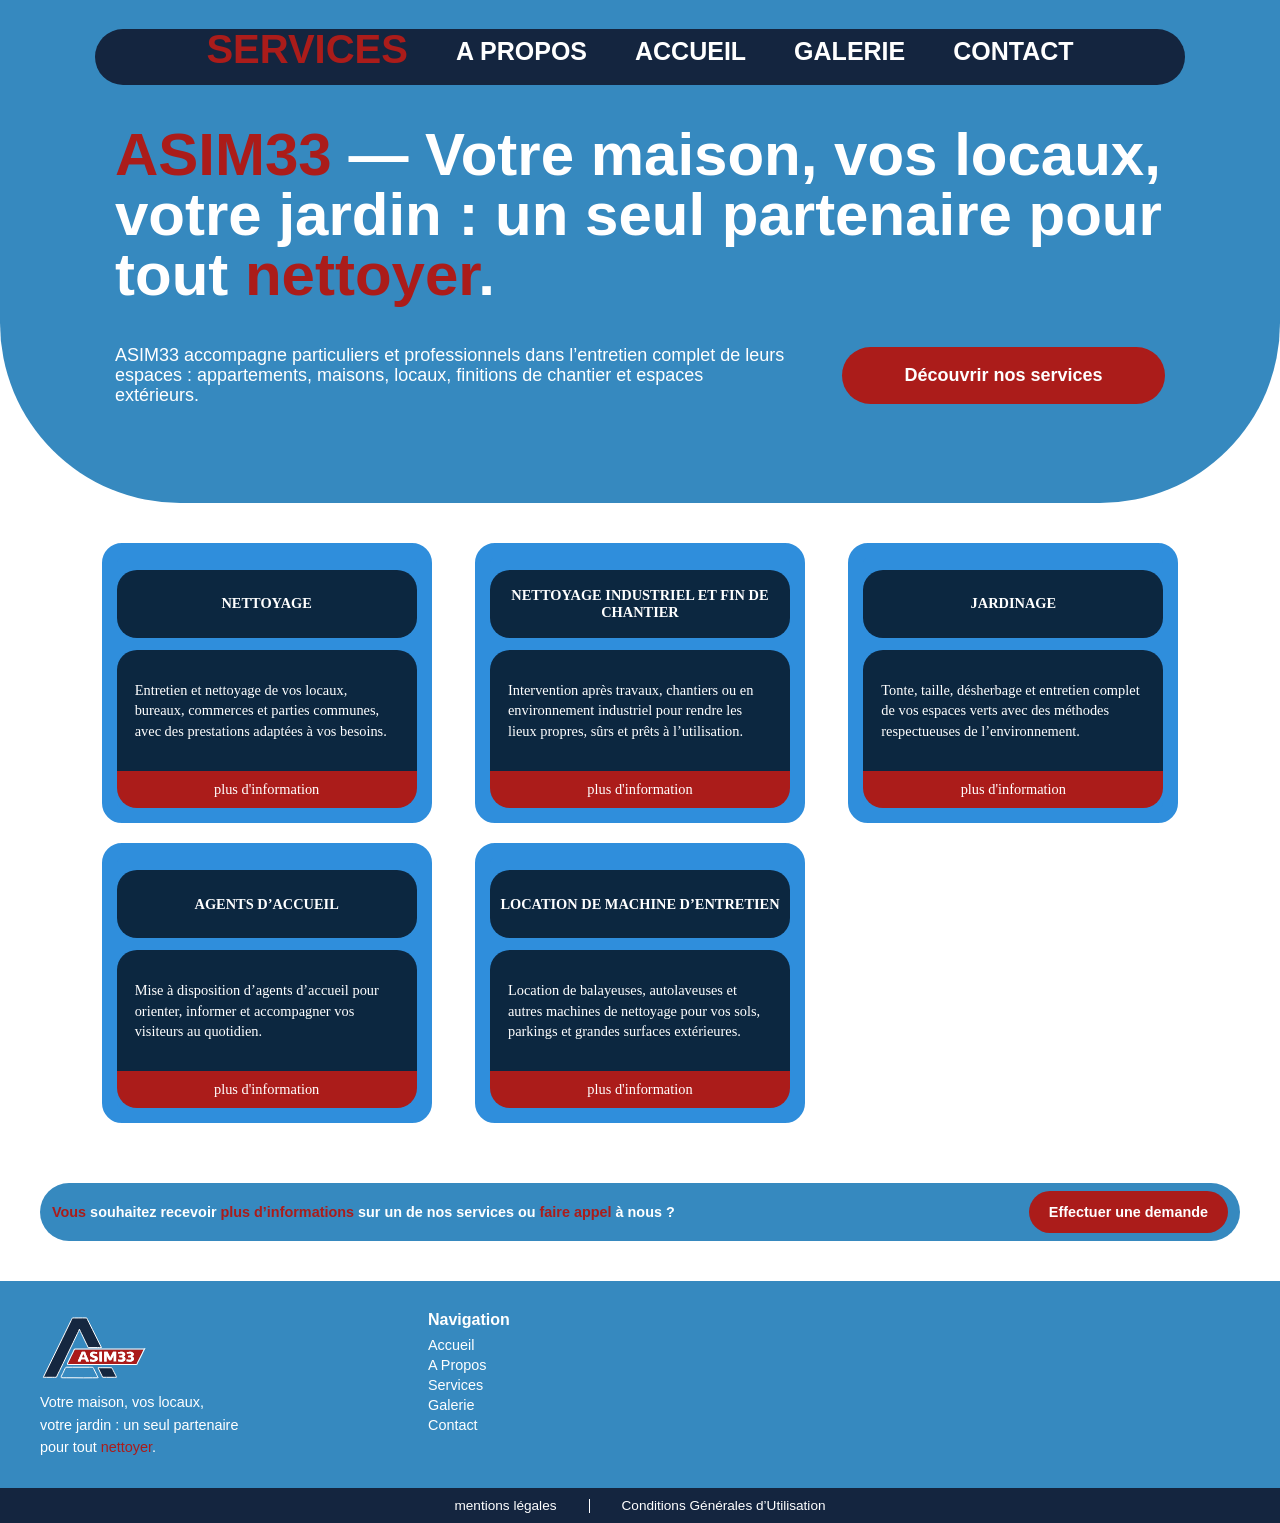
<file: services.html>
<!DOCTYPE html>
<html lang="en">
<head>
    <meta charset="UTF-8">
    <meta name="viewport" content="width=device-width, initial-scale=1.0">
    <title>Services - ASIM33</title>
    <link rel="stylesheet" href="css/index.css">
    <link rel="stylesheet" href="css/responsive.css">
    <link rel="icon" type="image/png" href="../img/logo/ASIM33 Logo.png">
</head>
<body>
<header class="site-header">
    <div class="nav-bar">
<nav class="menu">
  <a href="services.html" class="active">SERVICES</a>
  <a href="a-propos.html">A PROPOS</a>
  <a href="home.html">ACCUEIL</a>
  <a href="galerie.html">GALERIE</a>
  <a href="contact.html">CONTACT</a>
</nav>
  </div>
  <div class="header-content">
    <h1><span class="highlight">ASIM33</span> — Votre maison, vos locaux, votre jardin : un seul partenaire pour tout <span class="highlight">nettoyer</span>.</h1>
  </div>
  <div class="cta-section">
  <p class="cta-text">
  ASIM33 accompagne particuliers et professionnels dans l’entretien complet de leurs espaces : appartements, maisons, locaux, finitions de chantier et espaces extérieurs.
  </p>
  <button class="cta-button"><a href="services.html">Découvrir nos services</a></button>
</div>
</header>
<section class="services-grid">
  <!-- NETTOYAGE -->
  <article class="service-card">
    <h2 class="service-card-title">Nettoyage</h2>
    <div class="service-card-text">
      <p>
        Entretien et nettoyage de vos locaux, bureaux, commerces et parties communes,
        avec des prestations adaptées à vos besoins.
      </p>
    </div>
    <a href="service/nettoyage.html" class="service-card-btn">plus d'information</a>
  </article>

  <!-- NETTOYAGE INDUSTRIEL ET FIN DE CHANTIER -->
  <article class="service-card">
    <h2 class="service-card-title">Nettoyage industriel et fin de chantier</h2>
    <div class="service-card-text">
      <p>
        Intervention après travaux, chantiers ou en environnement industriel pour
        rendre les lieux propres, sûrs et prêts à l’utilisation.
      </p>
    </div>
    <a href="service/nettoyage-indu.html" class="service-card-btn">plus d'information</a>
  </article>

  <!-- JARDINAGE -->
  <article class="service-card">
    <h2 class="service-card-title">Jardinage</h2>
    <div class="service-card-text">
      <p>
        Tonte, taille, désherbage et entretien complet de vos espaces verts
        avec des méthodes respectueuses de l’environnement.
      </p>
    </div>
    <a href="service/jardinage.html" class="service-card-btn">plus d'information</a>
  </article>

  <!-- AGENTS D'ACCUEIL -->
  <article class="service-card">
    <h2 class="service-card-title">Agents d’accueil</h2>
    <div class="service-card-text">
      <p>
        Mise à disposition d’agents d’accueil pour orienter, informer et
        accompagner vos visiteurs au quotidien.
      </p>
    </div>
    <a href="service/agents.html" class="service-card-btn">plus d'information</a>
  </article>

  <!-- LOCATION DE MACHINE D’ENTRETIEN -->
  <article class="service-card">
    <h2 class="service-card-title">Location de machine d’entretien</h2>
    <div class="service-card-text">
      <p>
        Location de balayeuses, autolaveuses et autres machines de nettoyage
        pour vos sols, parkings et grandes surfaces extérieures.
      </p>
    </div>
    <a href="service/location.html" class="service-card-btn">plus d'information</a>
  </article>
</section>

 <section class="service-cta">
    <div class="service-container service-cta-inner">
      <p>
        <span class="highlight-red">Vous</span> souhaitez recevoir <span class="highlight-red">plus
        d’informations</span> sur un de nos services ou <span class="highlight-red">faire appel</span> à nous ?
      </p>
      <a href="../contact.html" class="about-button service-cta-button">
        Effectuer une demande
      </a>
    </div>
  </section>
  
<footer class="site-footer">
  <!-- 1ère partie -->
  <div class="footer-top">
    <div class="footer-inner">

      <!-- Colonne 1 : logo + texte -->
      <div class="footer-col footer-col-brand">
        <img src="img/logo/svg/ASIM33 Logo2.svg" alt="Logo ASIM33" class="footer-logo">
        <p>
          Votre maison, vos locaux,<br>
          votre jardin : un seul partenaire<br>
          pour tout <span class="highlight-red">nettoyer</span>.
        </p>
      </div>

      <!-- Colonne 2 : navigation -->
      <div class="footer-col footer-col-nav">
        <h3>Navigation</h3>
        <ul>
          <li><a href="home.html">Accueil</a></li>
          <li><a href="a-propos.html">A Propos</a></li>
          <li><a href="services.html">Services</a></li>
          <li><a href="galerie.html">Galerie</a></li>
          <li><a href="contact.html">Contact</a></li>
        </ul>
      </div>

      <!-- Colonne 3 : réseaux 
      <div class="footer-col footer-col-social">
        <h3>Nos réseaux</h3>
        <ul>
          <li><a href="#" target="_blank">Instagram</a></li>
          <li><a href="#" target="_blank">Twitter/X</a></li>
          <li><a href="#" target="_blank">Facebook</a></li>
          <li><a href="#" target="_blank">Indeed</a></li>
        </ul>
      </div>-->

    </div>
  </div>

  <!-- 2ème partie -->
  <div class="footer-bottom">
    <div class="footer-bottom-inner">
      <a href="mentions-legales.html">mentions légales</a>
      <span class="footer-separator"></span>
      <a href="cgu.html">Conditions Générales d’Utilisation</a>
    </div>
  </div>
</footer>
</body>
</html>
</file>
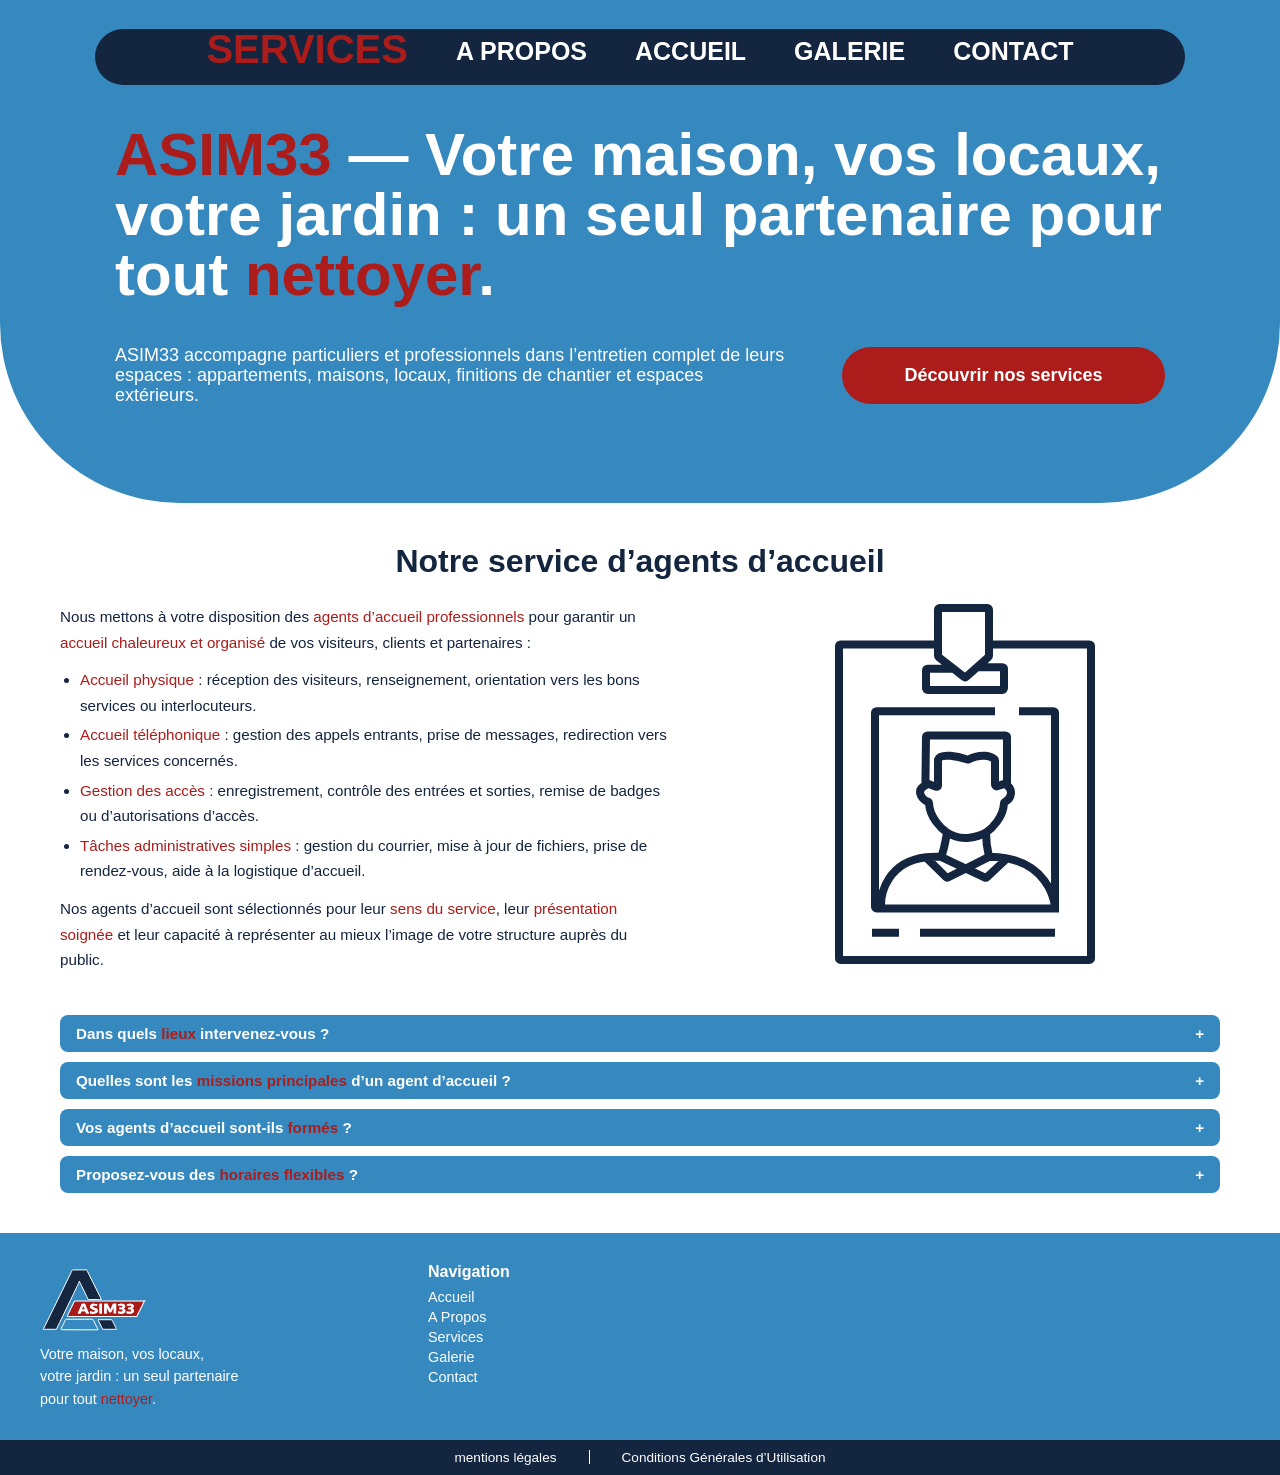
<file: service/agents.html>
<!DOCTYPE html>
<html lang="en">
<head>
    <meta charset="UTF-8">
    <meta name="viewport" content="width=device-width, initial-scale=1.0">
    <title>Agents d'accueil - ASIM33</title>
    <link rel="stylesheet" href="../css/index.css">
    <link rel="stylesheet" href="../css/responsive.css">
    <link rel="icon" type="image/png" href="img/logo/ASIM33 Logo.png">
</head>
<body>
<header class="site-header">
    <div class="nav-bar">
<nav class="menu">
  <a href="../services.html" class="active">SERVICES</a>
  <a href="../a-propos.html">A PROPOS</a>
  <a href="../home.html">ACCUEIL</a>
  <a href="../galerie.html">GALERIE</a>
  <a href="../contact.html">CONTACT</a>
</nav>
  </div>
  <div class="header-content">
    <h1><span class="highlight">ASIM33</span> — Votre maison, vos locaux, votre jardin : un seul partenaire pour tout <span class="highlight">nettoyer</span>.</h1>
  </div>
  <div class="cta-section">
  <p class="cta-text">
  ASIM33 accompagne particuliers et professionnels dans l’entretien complet de leurs espaces : appartements, maisons, locaux, finitions de chantier et espaces extérieurs.
  </p>
  <button class="cta-button"><a href="../services.html">Découvrir nos services</a></button>
</div>
</header>

<section class="service-hero">
  <div class="service-container">
    <h1 class="service-title">Notre service d’agents d’accueil</h1>

    <div class="service-intro">
      <div class="service-text">
        <p>
          Nous mettons à votre disposition des <span class="highlight-red">agents d’accueil professionnels</span>
          pour garantir un <span class="highlight-red">accueil chaleureux et organisé</span> de vos visiteurs,
          clients et partenaires :
        </p>
        <ul>
          <li>
            <span class="highlight-red">Accueil physique</span> :
            réception des visiteurs, renseignement, orientation vers les bons services ou interlocuteurs.
          </li>
          <li>
            <span class="highlight-red">Accueil téléphonique</span> :
            gestion des appels entrants, prise de messages, redirection vers les services concernés.
          </li>
          <li>
            <span class="highlight-red">Gestion des accès</span> :
            enregistrement, contrôle des entrées et sorties, remise de badges ou d’autorisations d’accès. 
          </li>
          <li>
            <span class="highlight-red">Tâches administratives simples</span> :
            gestion du courrier, mise à jour de fichiers, prise de rendez-vous, aide à la logistique d’accueil.
          </li>
        </ul>
        <p>
          Nos agents d’accueil sont sélectionnés pour leur <span class="highlight-red">sens du service</span>,
          leur <span class="highlight-red">présentation soignée</span> et leur capacité à représenter au mieux
          l’image de votre structure auprès du public. 
        </p>
      </div>

      <div class="service-illustration">
        <img src="../img/illu/agents.svg" alt="Illustration service d’agents d’accueil">
      </div>
    </div>
  </div>
</section>

<section class="service-faq">
  <div class="service-container">

    <details class="faq-item">
      <summary>Dans quels&nbsp;<span class="highlight-red">lieux</span>&nbsp;intervenez-vous&nbsp;?</summary>
      <div class="faq-content">
        <p>
          Nous pouvons mettre en place des agents d’accueil dans les entreprises, copropriétés, sièges sociaux,
          établissements recevant du public, événements, salons et structures administratives. 
        </p>
      </div>
    </details>

    <details class="faq-item">
      <summary>Quelles sont les&nbsp; <span class="highlight-red">missions principales</span>&nbsp;d’un agent d’accueil&nbsp;?</summary>
      <div class="faq-content">
        <p>
          L’agent d’accueil assure l’accueil physique et téléphonique, informe et oriente les visiteurs, 
          contrôle les accès et réalise diverses tâches administratives simples selon vos besoins. 
        </p>
      </div>
    </details>

    <details class="faq-item">
      <summary>Vos agents d’accueil sont-ils&nbsp; <span class="highlight-red">formés</span> &nbsp;?</summary>
      <div class="faq-content">
        <p>
          Oui, nos agents disposent d’une formation à l’accueil, à la communication, aux outils bureautiques
          et aux procédures de sécurité, avec possibilité d’adaptation à vos consignes internes.
        </p>
      </div>
    </details>

    <details class="faq-item">
      <summary>Proposez-vous des&nbsp; <span class="highlight-red">horaires flexibles</span> &nbsp;?</summary>
      <div class="faq-content">
        <p>
          Nous pouvons positionner des agents en journée, en horaires élargis ou en rotation,
          afin d’assurer une présence d’accueil continue selon l’organisation de votre site.
        </p>
      </div>
    </details>

  </div>
</section>

<footer class="site-footer">
  <!-- 1ère partie -->
  <div class="footer-top">
    <div class="footer-inner">

      <!-- Colonne 1 : logo + texte -->
      <div class="footer-col footer-col-brand">
        <img src="../img/logo/svg/ASIM33 Logo2.svg" alt="Logo ASIM33" class="footer-logo">
        <p>
          Votre maison, vos locaux,<br>
          votre jardin : un seul partenaire<br>
          pour tout <span class="highlight-red">nettoyer</span>.
        </p>
      </div>

      <!-- Colonne 2 : navigation -->
      <div class="footer-col footer-col-nav">
        <h3>Navigation</h3>
        <ul>
          <li><a href="../home.html">Accueil</a></li>
          <li><a href="../a-propos.html">A Propos</a></li>
          <li><a href="../services.html">Services</a></li>
          <li><a href="../galerie.html">Galerie</a></li>
          <li><a href="../contact.html">Contact</a></li>
        </ul>
      </div>

      <!-- Colonne 3 : réseaux 
      <div class="footer-col footer-col-social">
        <h3>Nos réseaux</h3>
        <ul>
          <li><a href="#" target="_blank">Instagram</a></li>
          <li><a href="#" target="_blank">Twitter/X</a></li>
          <li><a href="#" target="_blank">Facebook</a></li>
          <li><a href="#" target="_blank">Indeed</a></li>
        </ul>
      </div>-->

    </div>
  </div>

  <!-- 2ème partie -->
  <div class="footer-bottom">
    <div class="footer-bottom-inner">
      <a href="../mentions-legales.html">mentions légales</a>
      <span class="footer-separator"></span>
      <a href="cgu.html">Conditions Générales d’Utilisation</a>
    </div>
  </div>
</footer>
</body>
</html>
</file>
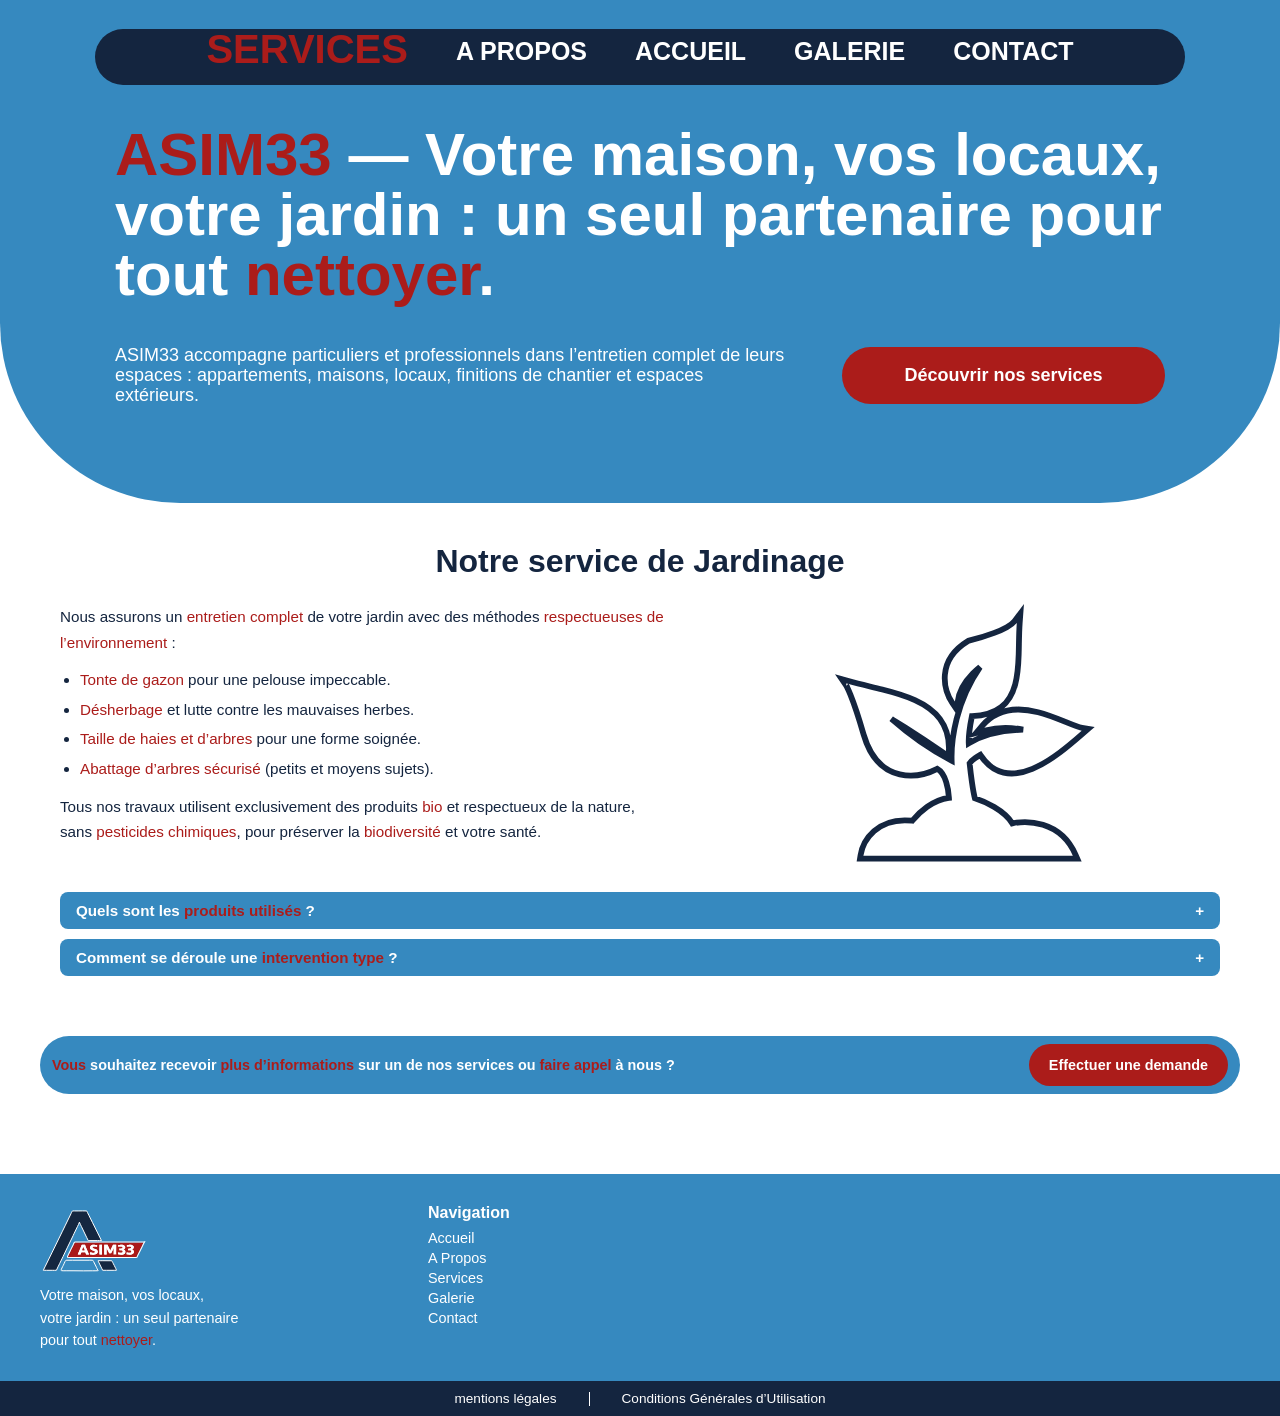
<file: service/jardinage.html>
<!DOCTYPE html>
<html lang="en">
<head>
    <meta charset="UTF-8">
    <meta name="viewport" content="width=device-width, initial-scale=1.0">
    <title>Service de jardinage - ASIM33</title>
    <link rel="stylesheet" href="../css/index.css">
    <link rel="stylesheet" href="../css/responsive.css">
    <link rel="icon" type="image/png" href="../img/logo/ASIM33 Logo.png">
</head>
<body>
<header class="site-header">
    <div class="nav-bar">
<nav class="menu">
  <a href="../services.html" class="active">SERVICES</a>
  <a href="../a-propos.html">A PROPOS</a>
  <a href="../home.html">ACCUEIL</a>
  <a href="../galerie.html">GALERIE</a>
  <a href="../contact.html">CONTACT</a>
</nav>
  </div>
  <div class="header-content">
    <h1><span class="highlight">ASIM33</span> — Votre maison, vos locaux, votre jardin : un seul partenaire pour tout <span class="highlight">nettoyer</span>.</h1>
  </div>
  <div class="cta-section">
  <p class="cta-text">
  ASIM33 accompagne particuliers et professionnels dans l’entretien complet de leurs espaces : appartements, maisons, locaux, finitions de chantier et espaces extérieurs.
  </p>
  <button class="cta-button"><a href="../services.html">Découvrir nos services</a></button>
</div>
</header>
<main class="service-main">
  <section class="service-hero">
    <div class="service-container">

      <h1 class="service-title">Notre service de Jardinage</h1>

      <div class="service-intro">
        <div class="service-text">
          <p>
            Nous assurons un <span class="highlight-red">entretien complet</span> de votre
            jardin avec des méthodes <span class="highlight-red">respectueuses de
            l’environnement</span> :
          </p>
          <ul>
            <li><span class="highlight-red">Tonte de gazon</span> pour une pelouse impeccable.</li>
            <li><span class="highlight-red">Désherbage</span> et lutte contre les mauvaises herbes.</li>
            <li><span class="highlight-red">Taille de haies et d’arbres</span> pour une forme soignée.</li>
            <li><span class="highlight-red">Abattage d’arbres sécurisé</span> (petits et moyens sujets).</li>
          </ul>
          <p>
            Tous nos travaux utilisent exclusivement des produits <span class="highlight-red">bio</span> et
            respectueux de la nature, sans <span class="highlight-red">pesticides chimiques</span>, pour
            préserver la <span class="highlight-red">biodiversité</span> et votre santé.
          </p>
        </div>

        <div class="service-illustration">
          <img src="../img/illu/jardin.svg" alt="Illustration service de jardinage">
        </div>
      </div>
    </div>
  </section>

  <!-- FAQ / Dépliants -->
  <section class="service-faq">
    <div class="service-container">

      <details class="faq-item">
        <summary>Quels sont les&nbsp; <span class="highlight-red">produits utilisés</span> &nbsp;?</summary>
        <div class="faq-content">
          <p>
            Nous utilisons exclusivement des produits certifiés bio, sans pesticides chimiques, adaptés à
            chaque type de végétation et de sol.
          </p>
        </div>
      </details>

      <details class="faq-item">
        <summary>Comment se déroule une&nbsp; <span class="highlight-red">intervention type</span> &nbsp;?</summary>
        <div class="faq-content">
          <p>
            Après une première visite et un diagnostic de votre jardin, nous planifions les opérations
            (tonte, taille, désherbage) et définissons une fréquence d’entretien adaptée.
          </p>
        </div>
      </details>

    </div>
  </section>

  <!-- Bloc CTA bas de page -->
  <section class="service-cta">
    <div class="service-container service-cta-inner">
      <p>
        <span class="highlight-red">Vous</span> souhaitez recevoir <span class="highlight-red">plus
        d’informations</span> sur un de nos services ou <span class="highlight-red">faire appel</span> à nous ?
      </p>
      <a href="../contact.html" class="about-button service-cta-button">
        Effectuer une demande
      </a>
    </div>
  </section>
</main>

<footer class="site-footer">
  <!-- 1ère partie -->
  <div class="footer-top">
    <div class="footer-inner">

      <!-- Colonne 1 : logo + texte -->
      <div class="footer-col footer-col-brand">
        <img src="../img/logo/svg/ASIM33 Logo2.svg" alt="Logo ASIM33" class="footer-logo">
        <p>
          Votre maison, vos locaux,<br>
          votre jardin : un seul partenaire<br>
          pour tout <span class="highlight-red">nettoyer</span>.
        </p>
      </div>

      <!-- Colonne 2 : navigation -->
      <div class="footer-col footer-col-nav">
        <h3>Navigation</h3>
        <ul>
          <li><a href="../home.html">Accueil</a></li>
          <li><a href="../a-propos.html">A Propos</a></li>
          <li><a href="../services.html">Services</a></li>
          <li><a href="../galerie.html">Galerie</a></li>
          <li><a href="../contact.html">Contact</a></li>
        </ul>
      </div>

      <!-- Colonne 3 : réseaux 
      <div class="footer-col footer-col-social">
        <h3>Nos réseaux</h3>
        <ul>
          <li><a href="#" target="_blank">Instagram</a></li>
          <li><a href="#" target="_blank">Twitter/X</a></li>
          <li><a href="#" target="_blank">Facebook</a></li>
          <li><a href="#" target="_blank">Indeed</a></li>
        </ul>
      </div>-->

    </div>
  </div>

  <!-- 2ème partie -->
  <div class="footer-bottom">
    <div class="footer-bottom-inner">
      <a href="../mentions-legales.html">mentions légales</a>
      <span class="footer-separator"></span>
      <a href="cgu.html">Conditions Générales d’Utilisation</a>
    </div>
  </div>
</footer>
</body>
</html>
</file>
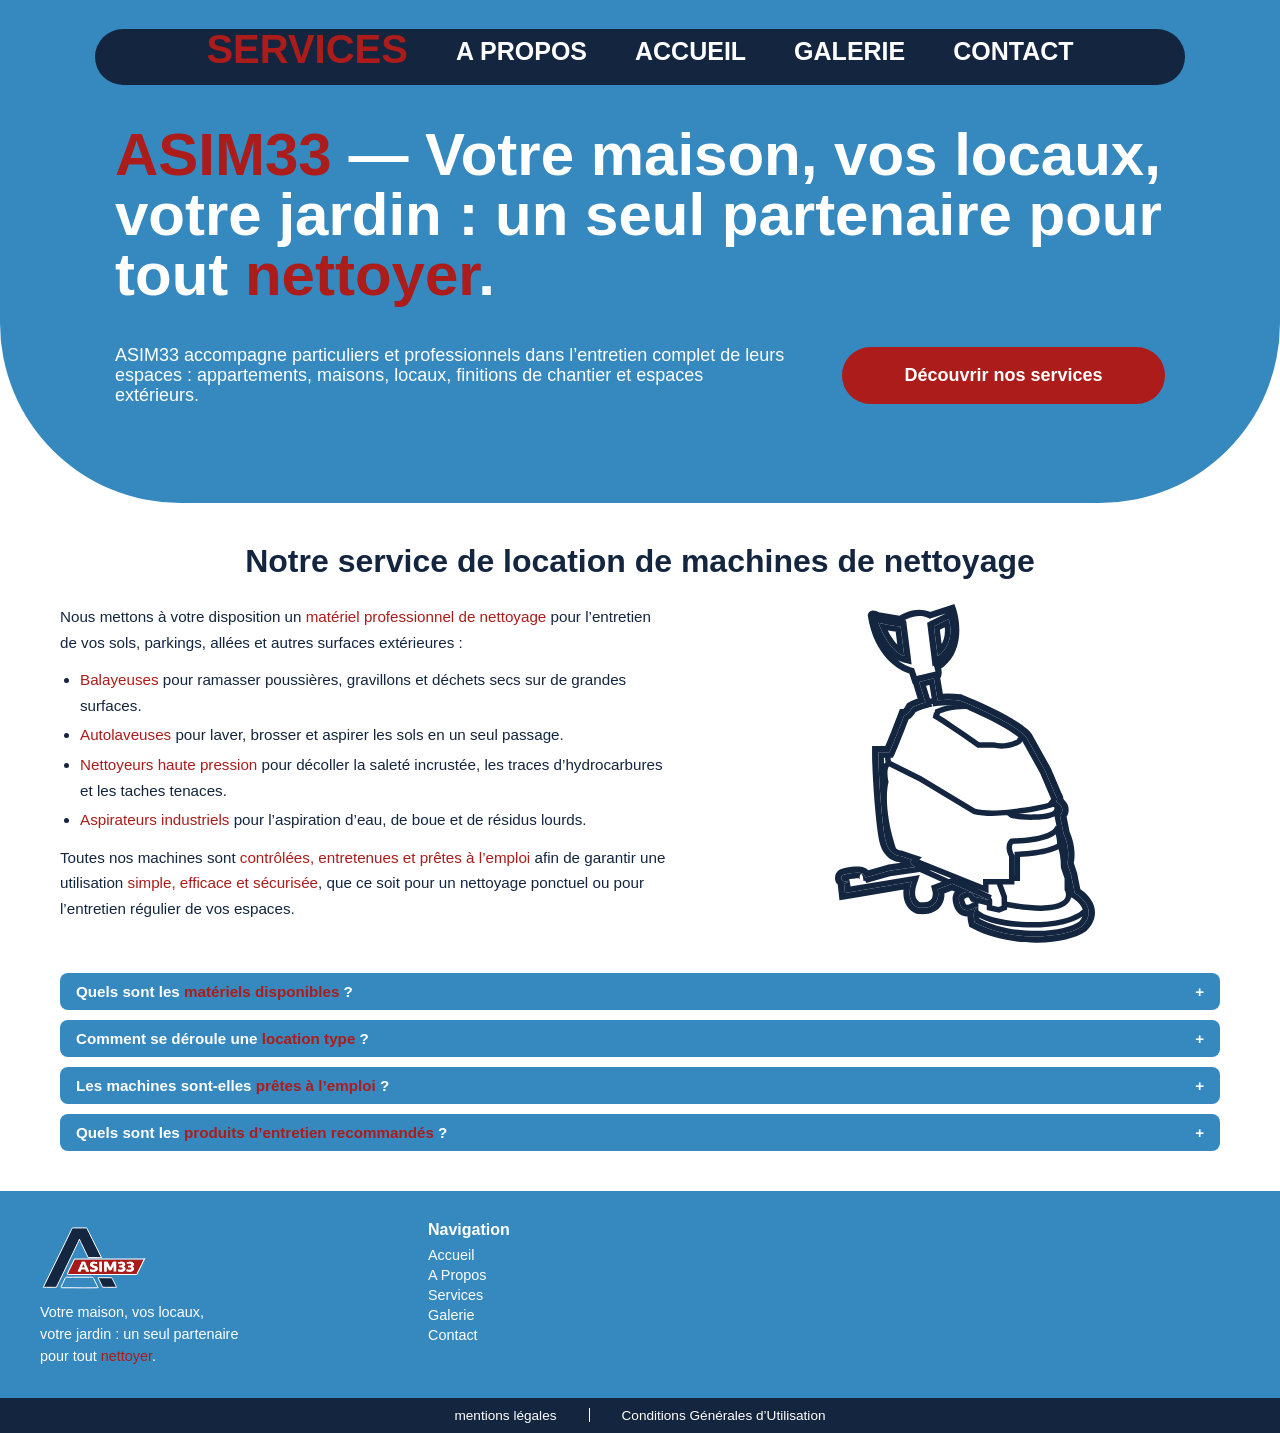
<file: service/location.html>
<!DOCTYPE html>
<html lang="en">
<head>
    <meta charset="UTF-8">
    <meta name="viewport" content="width=device-width, initial-scale=1.0">
    <title>Location de machine - ASIM33</title>
    <link rel="stylesheet" href="../css/index.css">
    <link rel="stylesheet" href="../css/responsive.css">
    <link rel="icon" type="image/png" href="../img/logo/ASIM33 Logo.png">
</head>
<body>
<header class="site-header">
    <div class="nav-bar">
<nav class="menu">
  <a href="../services.html" class="active">SERVICES</a>
  <a href="../a-propos.html">A PROPOS</a>
  <a href="../home.html">ACCUEIL</a>
  <a href="../galerie.html">GALERIE</a>
  <a href="../contact.html">CONTACT</a>
</nav>
  </div>
  <div class="header-content">
    <h1><span class="highlight">ASIM33</span> — Votre maison, vos locaux, votre jardin : un seul partenaire pour tout <span class="highlight">nettoyer</span>.</h1>
  </div>
  <div class="cta-section">
  <p class="cta-text">
  ASIM33 accompagne particuliers et professionnels dans l’entretien complet de leurs espaces : appartements, maisons, locaux, finitions de chantier et espaces extérieurs.
  </p>
  <button class="cta-button"><a href="../services.html">Découvrir nos services</a></button>
</div>
</header>
<section class="service-hero">
  <div class="service-container">
    <h1 class="service-title">Notre service de location de machines de nettoyage</h1>

    <div class="service-intro">
      <div class="service-text">
        <p>
          Nous mettons à votre disposition un <span class="highlight-red">matériel professionnel de nettoyage</span>
          pour l’entretien de vos sols, parkings, allées et autres surfaces extérieures :
        </p>
        <ul>
          <li><span class="highlight-red">Balayeuses</span> pour ramasser poussières, gravillons et déchets secs sur de grandes surfaces.</li>
          <li><span class="highlight-red">Autolaveuses</span> pour laver, brosser et aspirer les sols en un seul passage.</li>
          <li><span class="highlight-red">Nettoyeurs haute pression</span> pour décoller la saleté incrustée, les traces d’hydrocarbures et les taches tenaces.</li>
          <li><span class="highlight-red">Aspirateurs industriels</span> pour l’aspiration d’eau, de boue et de résidus lourds.</li>
        </ul>
        <p>
          Toutes nos machines sont <span class="highlight-red">contrôlées, entretenues et prêtes à l’emploi</span>
          afin de garantir une utilisation <span class="highlight-red">simple, efficace et sécurisée</span>,
          que ce soit pour un nettoyage ponctuel ou pour l’entretien régulier de vos espaces.
        </p>
      </div>
 
      <div class="service-illustration">
        <img src="../img/illu/location.svg" alt="Illustration service de location de machine de nettoyage">
      </div>
    </div>
  </div>
</section>
<section class="service-faq">
  <div class="service-container">

    <details class="faq-item">
      <summary>Quels sont les&nbsp; <span class="highlight-red">matériels disponibles</span> &nbsp;?</summary>
      <div class="faq-content">
        <p>
          Nous proposons des balayeuses, autolaveuses, nettoyeurs haute pression et aspirateurs industriels,
          adaptés aux sols internes, parkings, allées et autres grandes surfaces extérieures.
        </p>
      </div>
    </details>

    <details class="faq-item">
      <summary>Comment se déroule une&nbsp; <span class="highlight-red">location type</span> &nbsp;?</summary>
      <div class="faq-content">
        <p>
          Après un court échange sur vos besoins (surface, type de sol, niveau de saleté), nous vous conseillons
          la machine adaptée, vous expliquons son fonctionnement et vous remettons le matériel prêt à l’emploi,
          avec les consignes de sécurité et d’utilisation.
        </p>
      </div>
    </details>

    <details class="faq-item">
      <summary>Les machines sont-elles&nbsp; <span class="highlight-red">prêtes à l’emploi</span> &nbsp;?</summary>
      <div class="faq-content">
        <p>
          Oui, toutes nos machines sont contrôlées, entretenues et vérifiées avant chaque location.
          Elles vous sont remplies (si nécessaire) et prêtes à être utilisées dès la reprise.
        </p>
      </div>
    </details>

    <details class="faq-item">
      <summary>Quels sont les&nbsp; <span class="highlight-red">produits d’entretien recommandés</span> &nbsp;?</summary>
      <div class="faq-content">
        <p>
          Nous recommandons des produits de nettoyage professionnels adaptés à votre type de sol
          (dalles, béton, asphalte, carrelage, etc.). Nous pouvons vous conseiller et, sur demande,
          vous proposer des produits compatibles avec vos machines.
        </p>
      </div>
    </details>

  </div>
</section>
<footer class="site-footer">
  <!-- 1ère partie -->
  <div class="footer-top">
    <div class="footer-inner">

      <!-- Colonne 1 : logo + texte -->
      <div class="footer-col footer-col-brand">
        <img src="../img/logo/svg/ASIM33 Logo2.svg" alt="Logo ASIM33" class="footer-logo">
        <p>
          Votre maison, vos locaux,<br>
          votre jardin : un seul partenaire<br>
          pour tout <span class="highlight-red">nettoyer</span>.
        </p>
      </div>

      <!-- Colonne 2 : navigation -->
      <div class="footer-col footer-col-nav">
        <h3>Navigation</h3>
        <ul>
          <li><a href="../home.html">Accueil</a></li>
          <li><a href="../a-propos.html">A Propos</a></li>
          <li><a href="../services.html">Services</a></li>
          <li><a href="../galerie.html">Galerie</a></li>
          <li><a href="../contact.html">Contact</a></li>
        </ul>
      </div>

            <!-- Colonne 3 : réseaux 
      <div class="footer-col footer-col-social">
        <h3>Nos réseaux</h3>
        <ul>
          <li><a href="#" target="_blank">Instagram</a></li>
          <li><a href="#" target="_blank">Twitter/X</a></li>
          <li><a href="#" target="_blank">Facebook</a></li>
          <li><a href="#" target="_blank">Indeed</a></li>
        </ul>
      </div>-->

    </div>
  </div>

  <!-- 2ème partie -->
  <div class="footer-bottom">
    <div class="footer-bottom-inner">
      <a href="../mentions-legales.html">mentions légales</a>
      <span class="footer-separator"></span>
      <a href="../cgu.html">Conditions Générales d’Utilisation</a>
    </div>
  </div>
</footer>
</body>
</html>
</file>
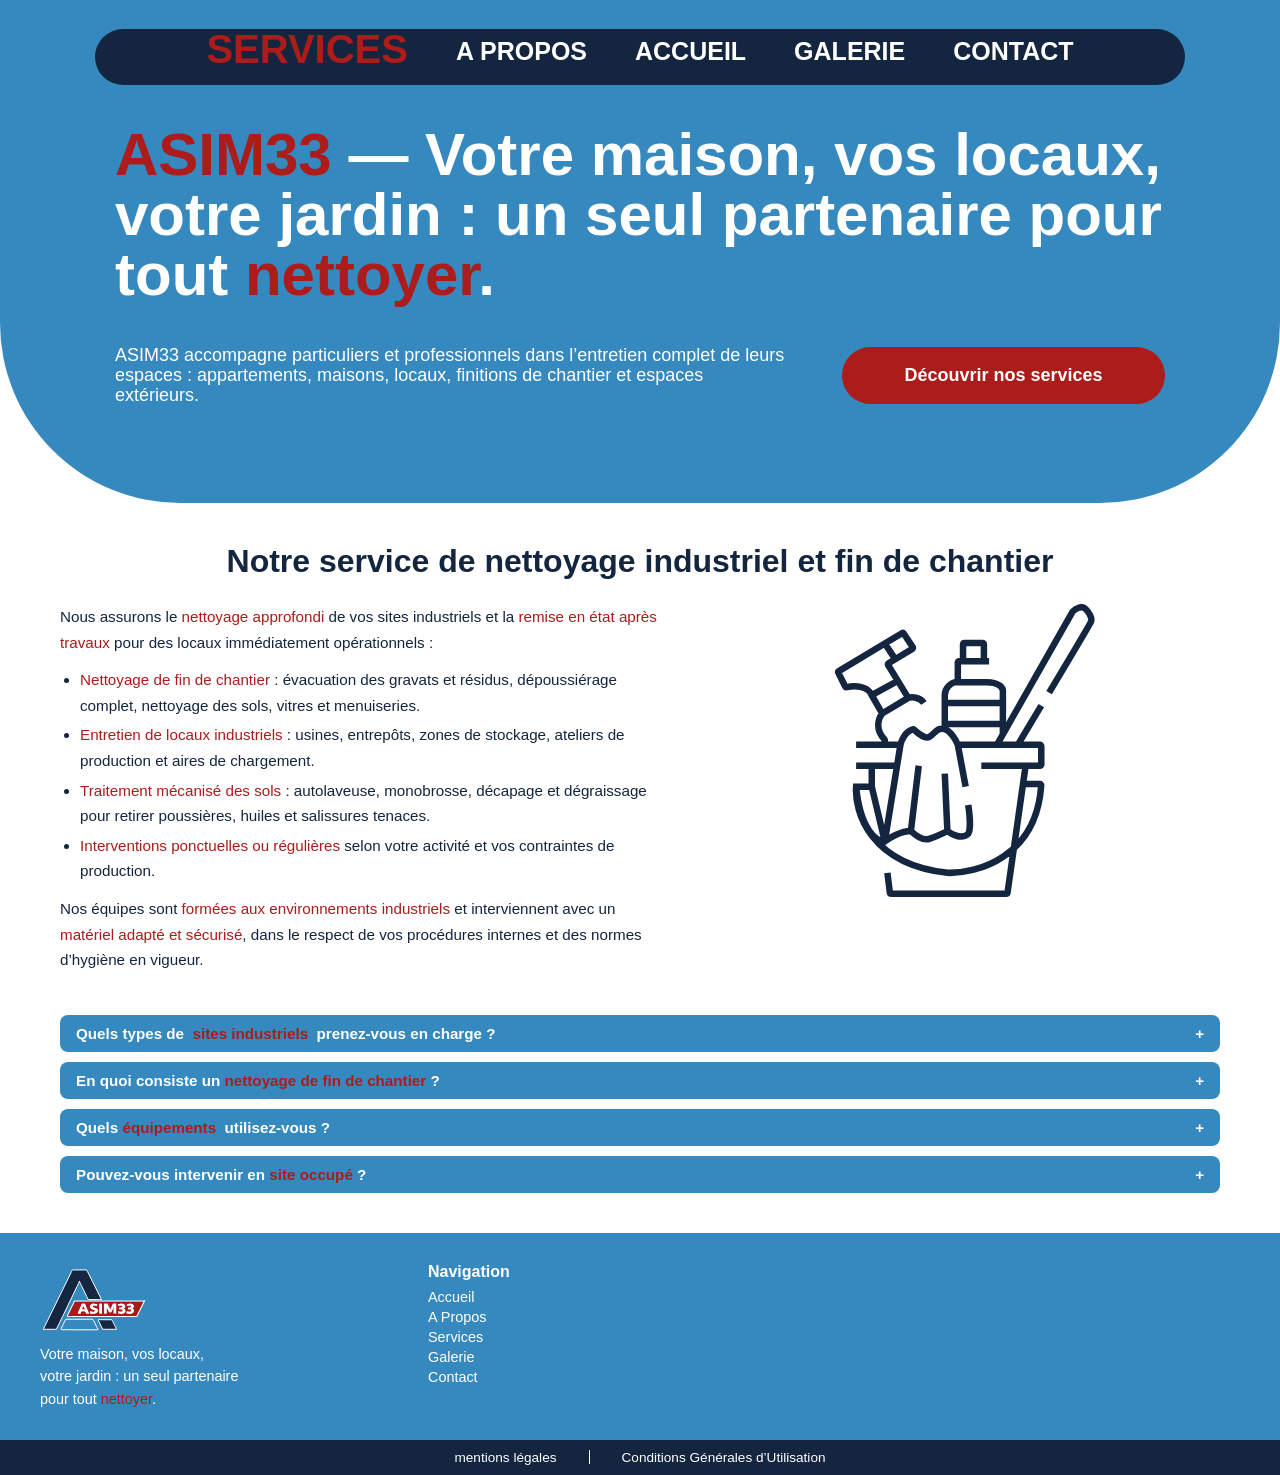
<file: service/nettoyage-indu.html>
<!DOCTYPE html>
<html lang="en">
<head>
    <meta charset="UTF-8">
    <meta name="viewport" content="width=device-width, initial-scale=1.0">
    <title>Service de nettoyage industriel - ASIM33</title>
    <link rel="stylesheet" href="../css/index.css">
    <link rel="stylesheet" href="../css/responsive.css">
    <link rel="icon" type="image/png" href="../img/logo/ASIM33 Logo.png">
</head>
<body>
<header class="site-header">
    <div class="nav-bar">
<nav class="menu">
  <a href="../services.html" class="active">SERVICES</a>
  <a href="../a-propos.html">A PROPOS</a>
  <a href="../home.html">ACCUEIL</a>
  <a href="../galerie.html">GALERIE</a>
  <a href="../contact.html">CONTACT</a>
</nav>
  </div>
  <div class="header-content">
    <h1><span class="highlight">ASIM33</span> — Votre maison, vos locaux, votre jardin : un seul partenaire pour tout <span class="highlight">nettoyer</span>.</h1>
  </div>
  <div class="cta-section">
  <p class="cta-text">
  ASIM33 accompagne particuliers et professionnels dans l’entretien complet de leurs espaces : appartements, maisons, locaux, finitions de chantier et espaces extérieurs.
  </p>
  <button class="cta-button"><a href="../services.html">Découvrir nos services</a></button>
</div>
</header>
<section class="service-hero">
  <div class="service-container">
    <h1 class="service-title">Notre service de nettoyage industriel et fin de chantier</h1>

    <div class="service-intro">
      <div class="service-text">
        <p>
          Nous assurons le <span class="highlight-red">nettoyage approfondi</span> de vos sites industriels
          et la <span class="highlight-red">remise en état après travaux</span> pour des locaux
          immédiatement opérationnels :
        </p>
        <ul>
          <li>
            <span class="highlight-red">Nettoyage de fin de chantier</span> :
            évacuation des gravats et résidus, dépoussiérage complet, nettoyage des sols, vitres et menuiseries.
          </li>
          <li>
            <span class="highlight-red">Entretien de locaux industriels</span> :
            usines, entrepôts, zones de stockage, ateliers de production et aires de chargement. 
          </li>
          <li>
            <span class="highlight-red">Traitement mécanisé des sols</span> :
            autolaveuse, monobrosse, décapage et dégraissage pour retirer poussières, huiles et salissures tenaces.
          </li>
          <li>
            <span class="highlight-red">Interventions ponctuelles ou régulières</span>
            selon votre activité et vos contraintes de production.
          </li>
        </ul>
        <p>
          Nos équipes sont <span class="highlight-red">formées aux environnements industriels</span>
          et interviennent avec un <span class="highlight-red">matériel adapté et sécurisé</span>,
          dans le respect de vos procédures internes et des normes d’hygiène en vigueur.
        </p>
      </div>

      <div class="service-illustration">
        <img src="../img/illu/nettoyage.svg" alt="Illustration service de nettoyage industriel et fin de chantier">
      </div>
    </div>
  </div>
</section>

<section class="service-faq">
  <div class="service-container">

    <details class="faq-item">
      <summary>Quels types de &nbsp;<span class="highlight-red">sites industriels</span>&nbsp; prenez-vous en charge&nbsp;?</summary>
      <div class="faq-content">
        <p>
          Nous intervenons dans les usines, entrepôts logistiques, ateliers, parkings couverts,
          zones de chargement et espaces de stockage, qu’ils soient neufs ou en activité.
        </p>
      </div>
    </details>

    <details class="faq-item">
      <summary>En quoi consiste un&nbsp;<span class="highlight-red">nettoyage de fin de chantier</span> &nbsp;?</summary>
      <div class="faq-content">
        <p>
          La prestation comprend l’évacuation des gravats et déchets, le dépoussiérage général,
          le nettoyage des sols, vitres, murs et menuiseries pour livrer des locaux propres
          et prêts à être utilisés. 
        </p>
      </div>
    </details>

    <details class="faq-item">
      <summary>Quels&nbsp;<span class="highlight-red">équipements</span>&nbsp; utilisez-vous&nbsp;?</summary>
      <div class="faq-content">
        <p>
          Nous utilisons du matériel professionnel : autolaveuses, monobrosses, aspirateurs industriels,
          nettoyeurs haute pression et équipements spécifiques aux sols industriels. 
        </p>
      </div>
    </details>

    <details class="faq-item">
      <summary>Pouvez-vous intervenir en&nbsp; <span class="highlight-red">site occupé</span>&nbsp;?</summary>
      <div class="faq-content">
        <p>
          Oui, nous planifions nos interventions en coordination avec vos équipes
          (horaires décalés, zones sécurisées) afin de limiter les interruptions
          d’activité et garantir la sécurité de tous.
        </p>
      </div>
    </details>

  </div>
</section>

<footer class="site-footer">
  <!-- 1ère partie -->
  <div class="footer-top">
    <div class="footer-inner">

      <!-- Colonne 1 : logo + texte -->
      <div class="footer-col footer-col-brand">
        <img src="../img/logo/svg/ASIM33 Logo2.svg" alt="Logo ASIM33" class="footer-logo">
        <p>
          Votre maison, vos locaux,<br>
          votre jardin : un seul partenaire<br>
          pour tout <span class="highlight-red">nettoyer</span>.
        </p>
      </div>

      <!-- Colonne 2 : navigation -->
      <div class="footer-col footer-col-nav">
        <h3>Navigation</h3>
        <ul>
          <li><a href="../home.html">Accueil</a></li>
          <li><a href="../a-propos.html">A Propos</a></li>
          <li><a href="../services.html">Services</a></li>
          <li><a href="../galerie.html">Galerie</a></li>
          <li><a href="../contact.html">Contact</a></li>
        </ul>
      </div>

            <!-- Colonne 3 : réseaux 
      <div class="footer-col footer-col-social">
        <h3>Nos réseaux</h3>
        <ul>
          <li><a href="#" target="_blank">Instagram</a></li>
          <li><a href="#" target="_blank">Twitter/X</a></li>
          <li><a href="#" target="_blank">Facebook</a></li>
          <li><a href="#" target="_blank">Indeed</a></li>
        </ul>
      </div>-->

    </div>
  </div>

  <!-- 2ème partie -->
  <div class="footer-bottom">
    <div class="footer-bottom-inner">
      <a href="../mentions-legales.html">mentions légales</a>
      <span class="footer-separator"></span>
      <a href="cgu.html">Conditions Générales d’Utilisation</a>
    </div>
  </div>
</footer>
</body>
</html>
</file>
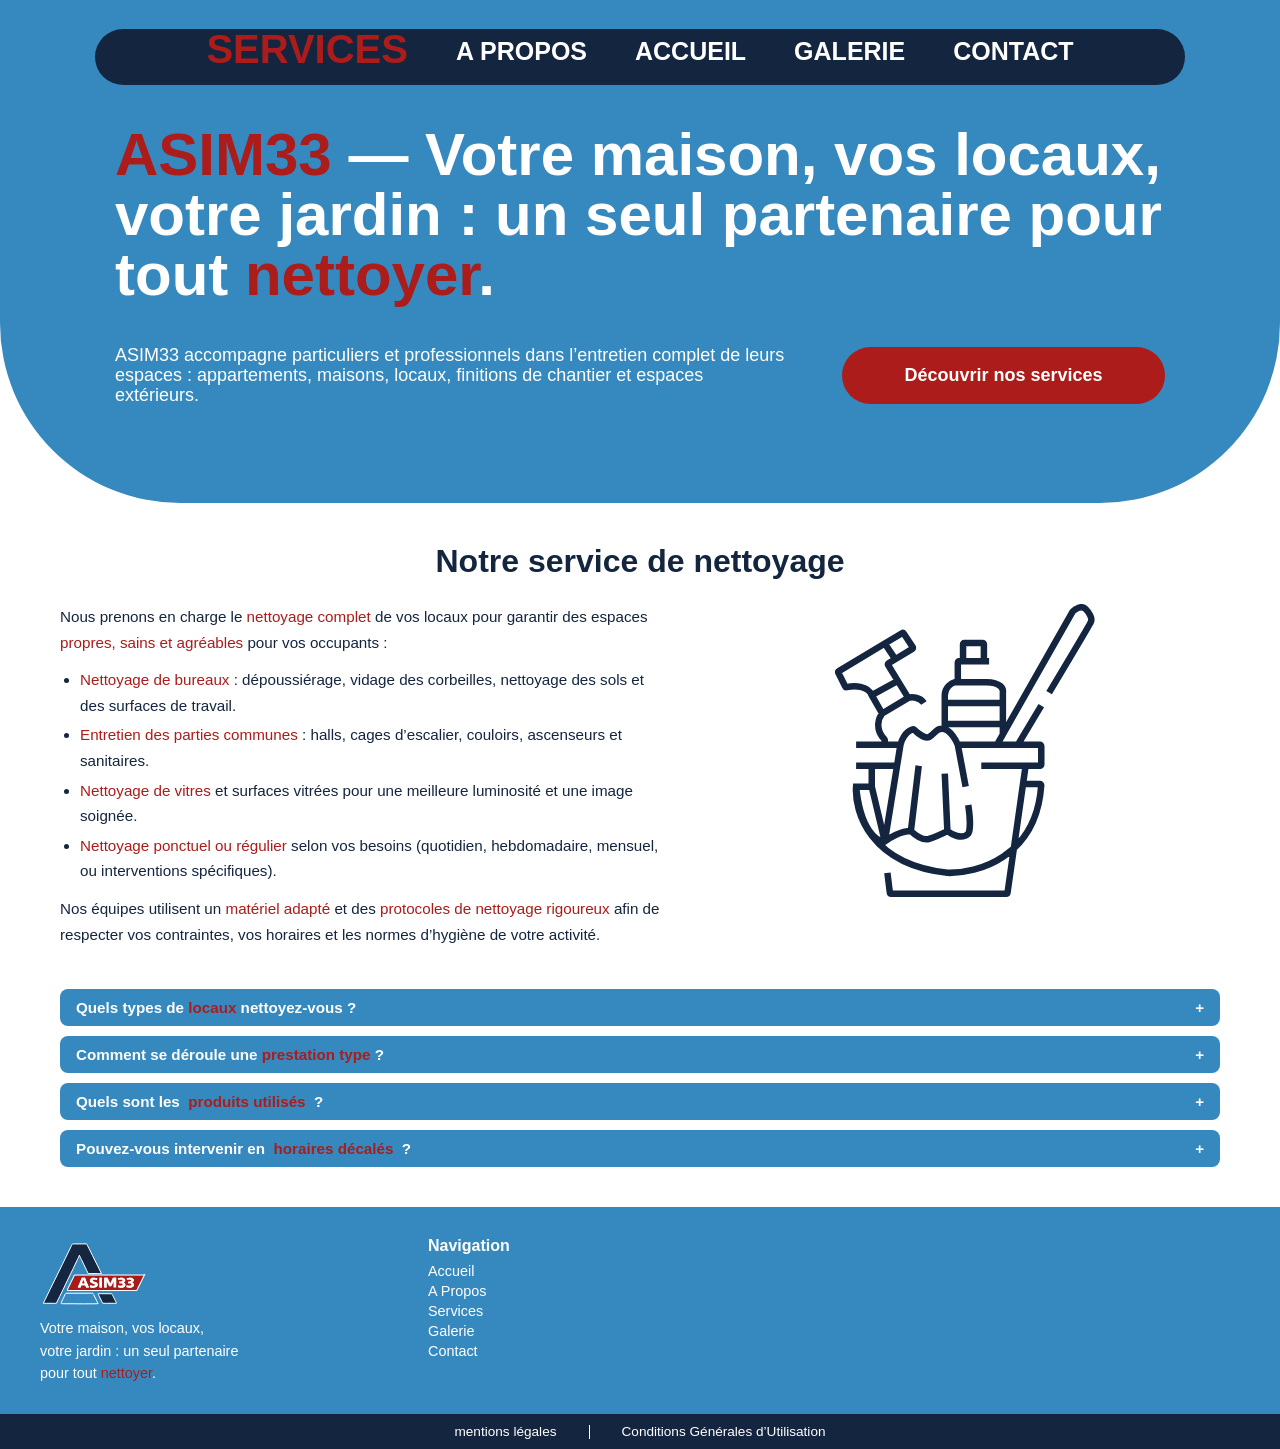
<file: service/nettoyage.html>
<!DOCTYPE html>
<html lang="en">
<head>
    <meta charset="UTF-8">
    <meta name="viewport" content="width=device-width, initial-scale=1.0">
    <title>Service de nettoyage - ASIM33</title>
    <link rel="stylesheet" href="../css/index.css">
    <link rel="stylesheet" href="../css/responsive.css">
    <link rel="icon" type="image/png" href="../img/logo/ASIM33 Logo.png">
</head>
<body>
<header class="site-header">
    <div class="nav-bar">
<nav class="menu">
  <a href="../services.html" class="active">SERVICES</a>
  <a href="../a-propos.html">A PROPOS</a>
  <a href="../home.html">ACCUEIL</a>
  <a href="../galerie.html">GALERIE</a>
  <a href="../contact.html">CONTACT</a>
</nav>
  </div>
  <div class="header-content">
    <h1><span class="highlight">ASIM33</span> — Votre maison, vos locaux, votre jardin : un seul partenaire pour tout <span class="highlight">nettoyer</span>.</h1>
  </div>
  <div class="cta-section">
  <p class="cta-text">
  ASIM33 accompagne particuliers et professionnels dans l’entretien complet de leurs espaces : appartements, maisons, locaux, finitions de chantier et espaces extérieurs.
  </p>
  <button class="cta-button"><a href="../services.html">Découvrir nos services</a></button>
</div>
</header>
<section class="service-hero">
  <div class="service-container">
    <h1 class="service-title">Notre service de nettoyage</h1>

    <div class="service-intro">
      <div class="service-text">
        <p>
          Nous prenons en charge le <span class="highlight-red">nettoyage complet</span> de vos locaux
          pour garantir des espaces <span class="highlight-red">propres, sains et agréables</span>
          pour vos occupants :
        </p>
        <ul>
          <li><span class="highlight-red">Nettoyage de bureaux</span> : dépoussiérage, vidage des corbeilles, nettoyage des sols et des surfaces de travail.</li>
          <li><span class="highlight-red">Entretien des parties communes</span> : halls, cages d’escalier, couloirs, ascenseurs et sanitaires.</li>
          <li><span class="highlight-red">Nettoyage de vitres</span> et surfaces vitrées pour une meilleure luminosité et une image soignée.</li>
          <li><span class="highlight-red">Nettoyage ponctuel ou régulier</span> selon vos besoins (quotidien, hebdomadaire, mensuel, ou interventions spécifiques).</li>
        </ul>
        <p>
          Nos équipes utilisent un <span class="highlight-red">matériel adapté</span> et des
          <span class="highlight-red">protocoles de nettoyage rigoureux</span> afin de respecter
          vos contraintes, vos horaires et les normes d’hygiène de votre activité.
        </p>
      </div>

      <div class="service-illustration">
        <img src="../img/illu/nettoyage.svg" alt="Illustration service de nettoyage">
      </div>
    </div>
  </div>
</section>

<section class="service-faq">
  <div class="service-container">

    <details class="faq-item">
      <summary>Quels types de&nbsp; <span class="highlight-red">locaux&nbsp;</span> nettoyez-vous&nbsp;?</summary>
      <div class="faq-content">
        <p>
          Nous intervenons dans les bureaux, commerces, copropriétés, ateliers, locaux industriels
          et espaces recevant du public, avec des prestations adaptées à chaque environnement.
        </p>
      </div>
    </details>

    <details class="faq-item">
      <summary>Comment se déroule une <span class="highlight-red">&nbsp;prestation type</span> &nbsp;?</summary>
      <div class="faq-content">
        <p>
          Nous commençons par une visite et un échange sur vos besoins, puis définissons un
          <span class="highlight-red">planning d’intervention</span> ainsi qu’un cahier des charges
          (fréquence, zones à traiter, horaires) pour organiser un nettoyage régulier et efficace.
        </p>
      </div>
    </details>

    <details class="faq-item">
      <summary>Quels sont les &nbsp;<span class="highlight-red">produits utilisés</span>&nbsp; ?</summary>
      <div class="faq-content">
        <p>
          Nous utilisons des <span class="highlight-red">produits professionnels</span> adaptés à chaque
          type de surface (sols, vitres, sanitaires, mobilier), avec la possibilité de solutions
          <span class="highlight-red">éco-responsables</span> selon vos exigences. 
        </p>
      </div>
    </details>

    <details class="faq-item">
      <summary>Pouvez-vous intervenir en &nbsp;<span class="highlight-red">horaires décalés</span>&nbsp; ?</summary>
      <div class="faq-content">
        <p>
          Oui, nous pouvons planifier nos interventions en dehors des heures d’ouverture
          (tôt le matin, en soirée ou le week-end) afin de limiter au maximum la gêne
          pour vos équipes et vos visiteurs.
        </p>
      </div>
    </details>

  </div>
</section>

<footer class="site-footer">
  <!-- 1ère partie -->
  <div class="footer-top">
    <div class="footer-inner">

      <!-- Colonne 1 : logo + texte -->
      <div class="footer-col footer-col-brand">
        <img src="../img/logo/svg/ASIM33 Logo2.svg" alt="Logo ASIM33" class="footer-logo">
        <p>
          Votre maison, vos locaux,<br>
          votre jardin : un seul partenaire<br>
          pour tout <span class="highlight-red">nettoyer</span>.
        </p>
      </div>

      <!-- Colonne 2 : navigation -->
      <div class="footer-col footer-col-nav">
        <h3>Navigation</h3>
        <ul>
          <li><a href="../home.html">Accueil</a></li>
          <li><a href="../a-propos.html">A Propos</a></li>
          <li><a href="../services.html">Services</a></li>
          <li><a href="../galerie.html">Galerie</a></li>
          <li><a href="../contact.html">Contact</a></li>
        </ul>
      </div>

      <!-- Colonne 3 : réseaux 
      <div class="footer-col footer-col-social">
        <h3>Nos réseaux</h3>
        <ul>
          <li><a href="#" target="_blank">Instagram</a></li>
          <li><a href="#" target="_blank">Twitter/X</a></li>
          <li><a href="#" target="_blank">Facebook</a></li>
          <li><a href="#" target="_blank">Indeed</a></li>
        </ul>
      </div>-->

    </div>
  </div>

  <!-- 2ème partie -->
  <div class="footer-bottom">
    <div class="footer-bottom-inner">
      <a href="../mentions-legales.html">mentions légales</a>
      <span class="footer-separator"></span>
      <a href="../cgu.html">Conditions Générales d’Utilisation</a>
    </div>
  </div>
</footer>
</body>
</html>
</file>
<file: css/index.css>
html, body {
  margin: 0;
  padding: 0;
}

.header-content .highlight {
  color: #ab1c1a;
}

.site-header {
  width: 100%;
  height: 503px;
  background: #3689bf;
  border-bottom-left-radius: 180px;
  border-bottom-right-radius: 180px;
  overflow: hidden;
  position: relative;
}

.header-content {
  max-width: 1090px;
  margin: 0 auto;
  height: auto;
  display: flex;
  align-items: 57px;
  justify-content: center;
  padding: 0 20px;
  box-sizing: border-box;
  text-align: left;
font-family: 'Inter-Black', sans-serif;
font-size: 1.875rem;
line-height: 3.75rem;
font-weight: 900;
position: relative;
color: #ffffff;
}

.nav-bar {
  width: 1090px;
  max-width: calc(100% - 40px);
  height: 56px;
  background: #14253f;
  margin: 29px auto 0;
  border-radius: 360px;
  display: flex;
  justify-content: center;
}

.menu {
  display: flex;
  gap: 32px;
}

.menu a {
  color: #fff;
  text-decoration: none;
  font-family: Arial, sans-serif;
  font-size: 25px;
    padding: 8px 8px;
    font-weight: 800;
    justify-content: center;
    text-align: center;
}

.menu a.active {
  color: #AB1C1A !important;
  font-size:40px;
  margin-top: -10px;
  font-weight: 900;
  border-radius: 20px;
}

.cta-section {
  display: flex;
  gap: 56px;
  align-items: center;
  max-width: 1090px;
  margin: 0 auto;
  padding: 0 20px;
  box-sizing: border-box;
}

.cta-text{
  flex: 1;
  color: #fff;
  font-family: 'Inter', sans-serif;
  font-size: 1.125rem;
  line-height: 1.250rem;
  margin: 0;
}

.cta-button {
  width: 323px;
  height: 57px;
  background: #AB1C1A;
  border: none;
  border-radius: 30px;
  color: #fff;
  font-family: 'Inter', sans-serif;
  font-size: 1.125rem;
  font-weight: 600;
  cursor: pointer;
  display: flex;
  align-items: center;
  justify-content: center;
  transition: all 0.3s ease;
}

.cta-button a {
  color: #fff;
  text-decoration: none;
  display: block;
  width: 100%;
  text-align: center;
}

.cta-button:hover {
  background: #AB1C1A;
  transform: translateY(-2px);
}
.divider-section {
  width: 100%;
  height: 3px;
  background-color: #3689bf;
  margin-top: 81px;
  border-radius: 999px;
}

.divider-section2 {
  width: 100%;
  height: 3px;
  background-color: #3689bf;
  border-radius: 999px;
}



.section-title {
color: var(--Bleu-fonc, #14253F);
font-family: Inter;
font-size: 50px;
font-style: normal;
font-weight: 900;
line-height: 30px; /* 60% */
}

.second-section {
  position: relative;
  width: 100%;
  min-height: 650px;
  background-image: url("img/paterne.png");
  background-repeat: no-repeat;
  background-position: center;
  background-size: cover;
  box-sizing: border-box;
}

.section-title {
  position: absolute;
  top: 25px;
  left: 50%;
  transform: translateX(-50%);
  color: #14253F;
  margin: 0;
  font-size: 2rem;
  font-weight: 800;
  z-index: 2;
  text-align: center;
}

.about-section {
  position: absolute;
  inset: 80px 30px 30px 30px;
  display: grid;
  grid-template-columns: 1.2fr 1fr;
  grid-template-rows: auto auto;
  z-index: 2;
  box-sizing: border-box;
}


.about-text {
  grid-column: 1;
  grid-row: 1;
  padding-left: 151px;
  color: #14253f;
  font-family: 'Inter', sans-serif;
font-size: 27px;
font-style: normal;
font-weight: 500;
line-height: 25px;
  max-width: 100%;
  margin-top: 30px;
  width: 100%;
  box-sizing: border-box;

}

.about-text p {
  margin: 0 0 18px 0;
}

.about-text span {
  color: #ab1c1a;
}

.about-button {
  display: inline-flex;
  align-items: center;
  justify-content: center;
  min-height: 57px;
  padding: 0 28px;
  background: #AB1C1A;
  color: #fff;
  text-decoration: none;
  border-radius: 30px;
  font-family: 'Inter', sans-serif;
  font-size: 1.125rem;
  font-weight: 600;
  margin-top: 20px;
}

.about-button-zone {
  grid-column: 1;
  grid-row: 2;
  padding: 12px 20px 20px 20px;
  display: flex;
  align-items: center;
}



.about-logo {
  grid-column: 2;
  grid-row: 1 / span 2;
  display: flex;
  align-items: stretch;
  justify-content: stretch;
  width: 100%;
  box-sizing: border-box;
}

.about-logo img {
  width: 100%;
  height: 65%;
  margin-right: 191px;
  object-fit: contain;
  display: block;
}
.third-section {
  width: 100%;                
  background-color: #3689bf;  
  padding: 40px 0;            
}

.third-section-content {
  max-width: 1200px;
  margin: 0 auto;
  padding: 0 20px;
  color: #ffffff;
  font-family: 'Inter', sans-serif;
  font-family: Inter;

}

.third-section-content h2 {
  margin: 0 0 16px 0;
  font-size: 2rem;
  font-weight: 800;
  text-align: center;
}

.third-section-content > p {
  margin: 0;
  font-size: 27px;
  line-height: 25px;
  text-align: center;
}

.highlight-red {
  color: #AB1C1A;
}



.services-layout {
  margin-top: 32px;             /* espace entre ton texte et les blocs */
  display: flex;
  gap: 24px;
  align-items: stretch;         /* colonnes même hauteur [web:29] */
}

/* Colonne gauche : les 5 boutons */
.services-left {
  flex: 1;
  display: flex;
  flex-direction: column;
}

/* Bouton gauche */
.service-item {
  position: relative;
  display: flex;
  align-items: center;
  justify-content: space-between;  /* texte à gauche, flèche à droite */
  padding: 12px 16px;
  border-radius: 24px;
  margin-top: 12px;
  color: #ffffff;
  text-decoration: none;
  font-size: 0.9rem;
  overflow: hidden;
  background-size: cover;
  background-position: center;
  background-repeat: no-repeat;
  transition: background-image 0.2s ease-out, transform 0.15s ease-out;
}

/* Images de fond état normal */
.service-item:nth-child(1) {
  background-image: url("img/btn/fond btn service.png");
}
.service-item:nth-child(2) {
  background-image: url("img/btn/fond btn service.png");
}
.service-item:nth-child(3) {
  background-image: url("img/btn/fond btn service.png");
}
.service-item:nth-child(4) {
  background-image: url("img/btn/fond btn service.png");
}
.service-item:nth-child(5) {
  background-image: url("img/btn/fond btn service.png");
}

/* Images de fond au hover */
.service-item:nth-child(1):hover {
  background-image: url("img/btn/fond btn service hover.png");
}
.service-item:nth-child(2):hover {
  background-image: url("img/btn/fond btn service hover.png");
}
.service-item:nth-child(3):hover {
  background-image: url("img/btn/fond btn service hover.png");
}
.service-item:nth-child(4):hover {
  background-image: url("img/btn/fond btn service hover.png");
}
.service-item:nth-child(5):hover {
  background-image: url("img/btn/fond btn service hover.png");
}

.service-item:hover {
  transform: translateY(-2px);
}

.service-text {
  text-align: left;
}

.service-arrow {
  margin-left: 12px;
  font-size: 1rem;
}

/* Colonne droite : rectangle avec image de fond */
.services-right {
  flex: 1;
  border-radius: 24px;
  display: flex;
  align-items: center;       /* centre verticalement le contenu */
  justify-content: center;   /* centre horizontalement */

  /* image de fond du rectangle (à adapter) */
  background-image: url("img/fond-rectangle-service.png");
  background-size: cover;
  background-position: center;
  background-repeat: no-repeat;
}

/* contenu centré avec fond semi-transparent pour la lisibilité */
.services-right-content {
  max-width: 90%;
  text-align: center;
  color: #ffffff;
  font-family: 'Inter', sans-serif;

  padding: 20px;
  border-radius: 16px;
}

.services-right-content p {
  font-family: Inter;
font-size: 35px;
font-style: normal;
font-weight: 900;
line-height: 37px;
}

/* bouton de droite, même style que .about-button */
.services-cta {
  display: inline-block;
}

.about-button {
  display: inline-flex;
  align-items: center;
  justify-content: center;  /* centre le texte horizontalement dans le bouton */
  min-height: 57px;
  padding: 0 28px;
  background: #AB1C1A;
  color: #fff;
  text-decoration: none;
  border-radius: 30px;
  font-family: 'Inter', sans-serif;
  font-size: 1.125rem;
  font-weight: 600;
  margin-top: 20px;
  text-align: center;        /* sécurité supplémentaire */
}

/* ===== FOURTH SECTION : PARTENAIRES / LOGOS ===== */

.fourth-section {
  width: 100%;
  min-height: 320px;
  background-image: url("img/paterne.png"); /* image de fond */
  background-size: cover;
  background-position: center;
  background-repeat: no-repeat;
  position: relative;
}

/* option : léger overlay sombre ou coloré si besoin */
.fourth-section-overlay {
  width: 100%;
  height: 100%;
}

.fourth-section-content {
  max-width: 1200px;
  margin: 0 auto;
  padding: 40px 20px;
  color: #14253F;
  font-family: 'Inter', sans-serif;
  text-align: center;
}

/* h2 similaire à la second-section (section-title) */
.fourth-section-content h2 {
  margin: 0 0 16px 0;
  font-size: 2rem;
  font-weight: 800;
}

/* texte sous le h2 */
.fourth-section-content p {
  margin: 0 0 32px 0;
  font-size: 1.05rem;
  line-height: 1.5rem;
}

/* ligne de 3 logos */
.partners-logos {
  display: flex;
  justify-content: center;
  align-items: center;
  gap: 64px;
  flex-wrap: wrap; /* pour éviter que ça déborde sur petit écran [web:62] */
  margin-bottom: 24px;
}
 
.partner-logo {
  flex: 0 1 120px;   /* largeur de base */
  display: flex;
  align-items: center;
  justify-content: center;
}

.partner-logo img {
  max-width: 100%;
  max-height: 200px;
  object-fit: contain;
  display: block;
}

/* wrapper pour centrer le CTA */
.partners-cta-wrapper {
  display: flex;
  justify-content: center;
}

/* bouton CTA réutilise .about-button */
.partners-cta {
  margin-top: 8px;
}

/* ===== FOOTER ===== */

.site-footer {
  font-family: 'Inter', sans-serif;
  color: #ffffff;
}

/* 1ère partie : fond bleu #3689BF */
.footer-top {
  background-color: #3689BF;
  padding: 30px 0;
}

.footer-inner {
  max-width: 1200px;
  margin: 0 auto;
  padding: 0 20px;
  display: flex;
  gap: 48px;
  justify-content: space-between;
  align-items: flex-start;
}

/* colonnes */
.footer-col {
  flex: 1;
  min-width: 0;
  font-size: 0.9rem;
}

.footer-col-brand {
  max-width: 340px;
}

.footer-logo {
  max-width: 140px;
  height: auto;
  display: block;
  margin-bottom: 8px;
}

.footer-col-brand p {
  margin: 0;
  line-height: 1.4rem;
}

/* titres colonnes 2 et 3 */
.footer-col-nav h3,
.footer-col-social h3 {
  margin: 0 0 8px 0;
  font-size: 1rem;
  font-weight: 800;
}

.footer-col-nav ul,
.footer-col-social ul {
  list-style: none;
  margin: 0;
  padding: 0;
}

.footer-col-nav li,
.footer-col-social li {
  margin-bottom: 4px;
}

.footer-col-nav a,
.footer-col-social a {
  color: #ffffff;
  text-decoration: none;
  font-size: 0.9rem;
}

.footer-col-nav a:hover,
.footer-col-social a:hover {
  text-decoration: underline;
}

/* 2ème partie : fond bleu #14253F */
.footer-bottom {
  background-color: #14253F;
  padding: 10px 0;
}

.footer-bottom-inner {
  max-width: 1200px;
  margin: 0 auto;
  padding: 0 20px;
  display: flex;
  justify-content: center;
  align-items: center;
  gap: 32px;
  font-size: 0.85rem;
}

.footer-bottom-inner a {
  color: #ffffff;
  text-decoration: none;
}

.footer-bottom-inner a:hover {
  text-decoration: underline;
}

.footer-separator {
  width: 1px;
  height: 14px;
  background-color: #ffffff;
}

/* texte rouge réutilisable */
.highlight-red {
  color: #AB1C1A;
}

/* ===== PAGE MENTIONS LÉGALES ===== */

.legal-main {

  padding: 40px 0 60px 0;
}

.legal-section {
  width: 100%;
}

.legal-container {
  max-width: 1200px;
  margin: 0 auto;
  padding: 0 20px;
  font-family: 'Inter', sans-serif;
  color: #14253F;
  box-sizing: border-box;
}

.legal-title {
  font-size: 2.2rem;
  font-weight: 900;
  text-align: center;
  margin: 0 0 32px 0;
  color: #14253F;
}

.legal-block {
  background-color: #ffffff;
  border-radius: 12px;
  padding: 20px 24px;
  margin-bottom: 16px;
}

.legal-block h2 {
  margin: 0 0 10px 0;
  font-size: 1.2rem;
  font-weight: 800;
  color: #14253F;
}

.legal-block p {
  margin: 0 0 10px 0;
  font-size: 0.95rem;
  line-height: 1.5rem;
}

.legal-block a {
  color: #AB1C1A;
  text-decoration: none;
}

.legal-block a:hover {
  text-decoration: underline;
}

/* ===== PAGE SERVICE DÉTAIL ===== */

.service-main {
  background-color: #ffffff;
  padding-bottom: 40px;
}

/* titre + bloc texte / illustration */
.service-hero {
  padding: 40px 0 20px 0;
}

.service-container {
  max-width: 1200px;
  margin: 0 auto;
  padding: 0 20px;
  font-family: 'Inter', sans-serif;
  color: #14253F;
  box-sizing: border-box;
}

.service-title {
  text-align: center;
  font-size: 2rem;
  font-weight: 900;
  margin: 0 0 24px 0;
}

.service-intro {
  display: flex;
  gap: 40px;
  align-items: flex-start;
}

.service-text {
  flex: 1.2;
  font-size: 0.95rem;
  line-height: 1.6rem;
}

.service-text p {
  margin: 0 0 12px 0;
}

.service-text ul {
  margin: 0 0 12px 0;
  padding-left: 20px;
}

.service-text li {
  margin-bottom: 4px;
}

.service-illustration {
  flex: 1;
  display: flex;
  justify-content: center;
  align-items: center;
}

.service-illustration img {
  max-width: 260px;
  width: 100%;
  height: auto;
}

/* FAQ / dépliants */

.service-faq {
  padding: 10px 0 30px 0;
}

.faq-item {
  margin-bottom: 10px;
  border-radius: 8px;
  overflow: hidden;
}

/* style du bandeau fermé */
.faq-item > summary {
  list-style: none;
  cursor: pointer;
  background-color: #3689bf;
  color: #ffffff;
  padding: 10px 16px;
  font-weight: 700;
  font-size: 0.95rem;
  display: flex;
  align-items: center;
}

/* enlever le triangle par défaut selon navigateurs */
.faq-item > summary::-webkit-details-marker {
  display: none;
}

/* petite icône +/– à droite (optionnel) */
.faq-item > summary::after {
  content: "+";
  margin-left: auto;
  font-weight: 900;
}

/* quand ouvert, changement de couleur + icône */
.faq-item[open] > summary {
  background-color: #14253F;
}

.faq-item[open] > summary::after {
  content: "–";
}

.faq-content {
  background-color: #ffffff;
  border: 2px solid #3689bf;
  border-top: none;
  padding: 10px 16px 12px 16px;
  font-size: 0.9rem;
  line-height: 1.4rem;
}

/* Bloc CTA bas, style bandeau rouge/bleu comme ta maquette */

.service-cta {
  padding: 10px 0 40px 0;
}

.service-cta-inner {
  margin-top: 10px;
  background-color: #3689bf;
  border-radius: 999px;
  padding: 8px 12px;
  display: flex;
  font-weight: 900;
  align-items: center;
  justify-content: space-between;
  gap: 16px;
  color: #ffffff;
}

.service-cta-inner p {
  margin: 0;
  font-size: 0.9rem;
}

.service-cta-button {
  background-color: #AB1C1A;
  white-space: nowrap;
  margin-top: 0;
  min-height: 42px;
  font-size: 0.9rem;
  padding: 0 20px;
}

.highlight-red {
  color: #AB1C1A;
}
.services-grid {
  display: grid;
  grid-template-columns: repeat(3, minmax(220px, 1fr));
  gap: 20px;
  justify-items: center;
  margin: 40px auto;
  max-width: 1100px;
}

.service-card {
  background-color: #2f8edc; 
  border-radius: 20px;
  border: 15px solid #2f8edc;          /* contour bleu clair */
  width: 100%;
  max-width: 300px;
  display: flex;
  flex-direction: column;
  overflow: hidden;
  color: #ffffff;
}

/* Zone titre */
.service-card-title {
  background-color: #0c2740;
  border-radius: 20px;
  color: #ffffff;
  text-transform: uppercase;
  font-size: 0.9rem;
  text-align: center;
  padding: 10px 8px;
  min-height: 48px;                   /* pour aligner les hauteurs si les titres sont longs */
  display: flex;
  align-items: center;
  justify-content: center;
}

/* Zone texte (contente la description) */
.service-card-text {
  flex: 1;
  padding: 16px 18px;
  font-size: 0.9rem;
  line-height: 1.4;
  background-color: #0c2740;
  border-radius: 20px 20px 0px 0px;
}

/* Bouton CTA */
.service-card-btn {
  background-color: #AB1C1A;
  color: #ffffff;
  text-align: center;
  text-transform: lowercase;
  font-weight: 500;
  padding: 10px 0;
  text-decoration: none;
  font-size: 0.9rem;
  border-radius: 0px 0px 20px 20px;
}

.service-card-btn:hover {
  background-color: #AB1C1A;
}

/* Section globale */
.gallery-section {
  padding: 40px 16px;
  background-color: #f5f7fa;
}

.gallery-container {
  max-width: 1100px;
  margin: 0 auto;
}

.gallery-section h2 {
  font-size: 28px;
  margin-bottom: 16px;
  color: #222;
}

.gallery {
  display: grid;
  grid-template-columns: repeat(2, 1fr);
  gap: 12px;
}

.card {
  position: relative;
  overflow: hidden;
  border-radius: 8px;
  background: #ddd;
  min-height: 180px;
}

.card-tall {
  min-height: 380px;
}

.card-wide {
  min-height: 180px;
}

.card img {
  width: 100%;
  height: 100%;
  object-fit: cover;
  display: block;
  position: absolute;
  top: 0;
  left: 0;
  transition: opacity 0.35s ease;
}

.img-default {
  opacity: 1;
}

.img-hover {
  opacity: 0;
}

.card:hover .img-default {
  opacity: 0;
}

.card:hover .img-hover {
  opacity: 1;
}

.contact-grid {
  width: 100%;
  display: grid;
  grid-template-columns: repeat(2, 1fr);
  gap: 20px;
  align-items: stretch;
}

.contact-column {
  display: flex;
  flex-direction: column;
  gap: 14px;
}

.info-card {
  display: flex;
  gap: 14px;
  align-items: center;
  border-radius: 14px;
  padding: 16px;
  min-height: 130px;
}

.info-icon {
  width: 64px;
  height: 64px;
  border-radius: 12px;
  background: #4aa3d8;
  overflow: hidden;
  flex-shrink: 0;
}

.info-icon img {
  width: 100%;
  height: 100%;
  object-fit: cover;
  display: block;
}

.info-text {
  flex: 1;
}

.info-text h3 {
  font-size: 18px;
  color: #AB1C1A;
}

.info-text p,
.info-text address {
  font-size: 15px;
  color: #222;
  font-style: normal;
}

.social-links {
  grid-column: 1 / -1;
  display: grid;
  grid-template-columns: repeat(4, 1fr);
  gap: 10px;
  padding: 14px;
  border-radius: 14px;
}

.social-links a {
  height: 56px;
  border-radius: 12px;
  display: flex;
  align-items: center;
  justify-content: center;
  font-size: 24px;
  text-decoration: none;
  transition: 0.25s ease;
}
.social-links a img {
  width: 60%;
  height: 60%;
  object-fit: contain;
  display: block;
}

.social-links a:hover {
  transform: translateY(-3px);
  background: #AB1C1A;
}
.calendly-section{
  padding: 4px 1px;
  background-color: #3689bf;
}

.calendly-section h1 {
  font-size: 28px;
  margin-bottom: 1px;
  color: #fff;
  text-align: center;
}
.motto-section {
  text-align: center;
  padding: 40px 20px;
  width: 100%;
}


.motto-section h2 {
  font-size: 2.5rem;
  font-weight: 900;
  color: #1f2a44; /* bleu foncé */
  margin-bottom: 10px;
}

.motto-section p {
  font-size: 1.5rem;
  color: #AB1C1A; /* rouge foncé */
  font-weight: 900;
}
.motto-section h2::after {
  content: "";
  display: block;
  width: 60px;
  height: 3px;
  background: #AB1C1A;
  margin: 10px auto 0;
}


/* ===== FOURTH SECTION : PARTENAIRES / LOGOS ===== */

.sept-section {
  width: 100%;
  min-height: 320px;
  background-color: #3689bf; /* couleur de fond */
  background-size: cover;
  background-position: center;
  background-repeat: no-repeat;
  position: relative;
}

/* option : léger overlay sombre ou coloré si besoin */
.sept-section-overlay {
  width: 100%;
  height: 100%;
}

.sept-section-content {
  max-width: 1200px;
  margin: 0 auto;
  padding: 40px 20px;
  color: #ffffff;
  font-family: 'Inter', sans-serif;
  text-align: center;
}

/* h2 similaire à la second-section (section-title) */
.sept-section-content h2 {
  margin: 0 0 16px 0;
  font-size: 2rem;
  font-weight: 800;
  color: #ffffff;
}
</file>
<file: css/responsive.css>
@media (max-width: 767px) {
  .site-header {
    height: 260px;
    border-bottom-left-radius: 120px;
    border-bottom-right-radius: 120px;
  }

  .nav-bar {
    width: 658px;
    height: 30px;
    margin: 20px auto 0;
  }

  .menu {
    gap: 12px;
    flex-wrap: wrap;
    justify-content: center;
  }

  .menu a {
    font-size: 16px;
    padding: 4px 8px;
  }

  .menu a.active {
    font-size: 20px;
    margin-top: 0;
    padding: 6px 12px;
  }

  .header-content {
    max-width: 658px;
    font-size: 0.8rem;
    line-height: 1.6rem;
    padding: 0 0px;
    align-items: flex-start;
  }

  .cta-section {
    flex-direction: column;
    gap: 12px;
    margin-left: 35px;
    margin-right: 35px;
    max-width: 768px;
    padding: 0 0px;
    text-align: center;
  }

  .cta-text {

    font-size: 1rem;
    line-height: 1.1rem;
  }

  .cta-button {
    width: 100%;
    max-width: 168px;
    height: 37px;
    font-size: 0.8rem;
  }


  .menu a.active {
  color: #AB1C1A !important;
  margin-top: -5px;
}
.divider-section {
  width: 100%;
  height: 3px;
  background-color: #3689bf;
  margin-top: 45px;
  border-radius: 999px;
}
.section-title {
color: var(--Bleu-fonc, #14253F);
font-family: Inter;
font-size: 29px;
font-style: normal;
font-weight: 900;
line-height: 30px; /* 60% */
}


.about-section {
  position: absolute;
  inset: 80px 30px 30px 30px;
  display: grid;
  grid-template-columns: 1.2fr 1fr;
  grid-template-rows: auto auto;
  z-index: 2;
  box-sizing: border-box;
}

 .service-hero {
    padding: 30px 0 10px 0;
  }

  .service-title {
    font-size: 1.6rem;
    margin-bottom: 18px;
  }

  .service-intro {
    flex-direction: column;
    gap: 20px;
  }

  .service-illustration img {
    max-width: 200px;
  }

  .service-cta-inner {
    flex-direction: column;
    align-items: center;
    text-align: center;
    border-radius: 20px;
  }

  .service-cta-button {
    width: 100%;
    max-width: 260px;
  }

.about-text {
  grid-column: 1;
  grid-row: 1;
  padding-left: 20px;
  color: #14253f;
  font-family: 'Inter', sans-serif;
font-size: 16px;
font-style: normal;
font-weight: 500;
line-height: 15px;
  width: 100%;
  box-sizing: border-box;

}

.about-text p {
  margin: 0 0 18px 0;
}

.about-text span {
  color: #ab1c1a;
}

.about-button {
  min-height: 37px;
  border-radius: 30px;
  font-size: 0.8rem;
  font-weight: 700;
  margin-top: 29px;
}



.about-logo {
  grid-column: 2;
  grid-row: 1 / span 2;
  display: flex;
  align-items: stretch;
  justify-content: stretch;
  width: 100%;
  box-sizing: border-box;
}

.about-logo img {
  width: 100%;
  height: 55%;

}
.third-section {
    padding: 30px 0;
  }

  .third-section-content {
    padding: 0 16px;
  }

  .third-section-content h2 {
    font-size: 1.6rem;
    margin-bottom: 12px;
  }

  .third-section-content > p {
    font-size: 1.1rem;
    line-height: 1.4rem;
  }

  /* Deux colonnes : on réduit l’écart */
  .services-layout {
    gap: 16px;
  }

  .service-item {
    font-size: 0.85rem;
    padding: 10px 14px;
  }

  .services-right-content p {
    font-size: 0.85rem;
  }

   .fourth-section-content {
    padding: 30px 16px;
  }

  .fourth-section-content h2 {
    font-size: 1.6rem;
  }

  .fourth-section-content p {
    font-size: 0.95rem;
  }

  .partners-logos {
    gap: 32px;
  }

  .partner-logo {
    flex: 0 1 90px;
  }

  .partner-logo img {
    max-height: 150px;
  }

   .footer-inner {
    flex-direction: column;
    gap: 24px;
    align-items: flex-start;
  }

  .footer-col-brand {
    max-width: 100%;
  }
  .gallery {
    grid-template-columns: 1fr;
  }

  .card,
  .card-tall,
  .card-wide {
    min-height: 220px;
  }
   .contact-grid {
    grid-template-columns: 1fr;
  }

  .social-links {
    grid-template-columns: repeat(2, 1fr);
  }

  .info-card {
    min-height: 120px;
  }
}


@media (max-width: 375px) {
  .fourth-section-content {
    padding: 24px 12px;
  }

  .fourth-section-content h2 {
    font-size: 1.4rem;
  }

  .fourth-section-content p {
    font-size: 0.85rem;
  }

  .partners-logos {
    gap: 16px;
  }
   .legal-main {
    padding: 30px 0 40px 0;
  }

  .legal-container {
    padding: 0 16px;
  }

  .legal-title {
    font-size: 1.8rem;
    margin-bottom: 24px;
  }

  .legal-block {
    padding: 16px 18px;
  }

  .legal-block h2 {
    font-size: 1.1rem;
  }

  .legal-block p {
    font-size: 0.9rem;
    line-height: 1.4rem;
  }
  .services-grid {
    grid-template-columns: repeat(2, minmax(220px, 1fr));
  }

.gallery-grid {
    grid-template-columns: repeat(2, minmax(220px, 1fr));
  }
  .gallery-grid {
    grid-template-columns: repeat(2, minmax(220px, 1fr));
  }
  
}

  




@media (max-width: 480px) {
      .nav-bar {
    width: 350px;
    height: 22.05px;
    border-radius: 360px;
    margin: 15px auto 0;
  }

  .site-header {
    height: 260px;
        border-bottom-left-radius: 80px;
    border-bottom-right-radius: 80px;
  }

  .menu {
    gap: 2px;
  }

  .menu a {
    font-size: 8px;
        padding: 0px 9px;
        margin-top: 4px;
  }

  .menu a.active {
    font-size: 10px;
        padding: 0px 0px;
        margin-top: 2px;
  }

  .header-content {
    max-width: 350px;
    font-size: 0.6rem;
    line-height: 1.2rem;
  }

  .cta-text {
    font-size: 0.8rem;
    line-height: 1rem;
    max-width: 350px;
  }

    .cta-button {
        font-size: 0.9rem;
    }

      .cta-section {
    flex-direction: column;
    gap: 12px;
    margin-left: 35px;
    margin-right: 35px;
    max-width: 350px;
    padding: 0 0px;
    text-align: center;
  }

  .divider-section {
  width: 100%;
  height: 3px;
  background-color: #3689bf;
  margin-top: 23px;
  border-radius: 999px;
}

  .section-title {
color: var(--Bleu-fonc, #14253F);
font-family: Inter;
font-size: 14px;
font-style: normal;
font-weight: 900;
line-height: 30px; /* 60% */
}

.about-section {
    position: absolute;
    inset: 40px 20px 30px 20px;
    display: grid;
    grid-template-columns: 1fr;
    grid-template-rows: auto auto;
    gap: 0px;
    z-index: 2;
    box-sizing: border-box;
  }

  .about-text {
    grid-column: 1;
    padding: 0;
    grid-row: 1;
    color: #14253f;
    font-family: 'Inter', sans-serif;
    font-size: 0.8rem;
    font-style: normal;
    font-weight: 500;
    line-height: 1.4;
    width: 100%;
    box-sizing: border-box;
    display: flex;              /* pour pouvoir centrer le bouton */
    flex-direction: column;
    align-items: center;        /* centre horizontalement le contenu */
    gap: 10px;
  }

  .about-text p {
    width: 100%;
    margin: 0;
    text-align: left;
  }

  .about-button {
    margin: 10px auto 0 auto;   /* centre le bouton */
    min-height: 37px;
    border-radius: 30px;
    font-size: 0.8rem;
    font-weight: 700;
    text-align: center;
  }

  .about-logo {
    grid-column: 1;
    grid-row: 2;
    display: flex;
    align-items: flex-start; /* colle le logo au haut du bloc */
    justify-content: center;
    width: 100%;
    box-sizing: border-box;
      margin-top: -90px; 
  }

  .about-logo img {
    width: 100%;
    height: auto;           /* important */
    margin: 0 ;           /* centre l'image */
    display: block;
  }
    .services-layout {
    flex-direction: column;
  }

  .services-right {
    margin-top: 16px;
  }

  .service-item {
    font-size: 0.8rem;
    padding: 10px 14px;
  }

  .services-right-content p {
    font-size: 0.8rem;
  }
  /* Section bleue */
  .third-section {
    padding: 24px 0;
  }

  .third-section-content {
    padding: 0 12px;
  }

  .third-section-content h2 {
    font-size: 1.4rem;
    margin-bottom: 10px;
  }

  .third-section-content > p {
    font-size: 0.9rem;
    line-height: 1.3rem;
  }

  /* 2 colonnes -> pile verticale */
  .services-layout {
    flex-direction: column;  /* les colonnes se stackent */
    gap: 12px;
  }

  .services-left,
  .services-right {
    flex: none;
    width: 100%;
  }

  /* boutons de gauche */
  .service-item {
    font-size: 0.8rem;
    padding: 8px 12px;
    margin-top: 8px;
  }

  .service-arrow {
    font-size: 0.9rem;
  }

  /* rectangle de droite */
  .services-right {
    margin-top: 8px;
  }

  .services-right-content {
    max-width: 100%;
    padding: 16px;
  }

  .services-right-content p {
    font-size: 0.85rem;
    line-height: 1.3rem;
  }

  /* bouton "Découvrir nos services" */
  .services-cta {
    font-size: 0.9rem;
    padding: 0 20px;
    min-height: 44px;
  }
  .third-section {
    padding: 26px 0;
  }

  .third-section-content {
    padding: 0 14px;
  }

  .third-section-content h2 {
    font-size: 1.5rem;
    margin-bottom: 10px;
  }

  .third-section-content > p {
    font-size: 1rem;
    line-height: 1.4rem;
  }

  .services-layout {
    flex-direction: column;  /* les 2 colonnes l'une sous l'autre */
    gap: 14px;
  }

  .services-left,
  .services-right {
    width: 100%;
    flex: none;
  }

  .service-item {
    font-size: 0.85rem;
    padding: 9px 12px;
    margin-top: 8px;
  }

  .services-right-content {
    max-width: 100%;
    padding: 16px;
  }

  .services-right-content p {
    font-size: 0.9rem;
    line-height: 1.35rem;
  }

  .services-cta {
    font-size: 0.95rem;
    min-height: 46px;
    padding: 0 22px;
  }

  /* Section 4 : image de fond + logos + CTA */
  .fourth-section-content {
    padding: 26px 14px;
  }

  .fourth-section-content h2 {
    font-size: 1.5rem;
    margin-bottom: 10px;
  }

  .fourth-section-content p {
    font-size: 0.9rem;
    line-height: 1.35rem;
    margin-bottom: 26px;
  }

  .partners-logos {
    gap: 20px;
    flex-wrap: wrap;     /* 3 logos qui peuvent passer sur 2 lignes si besoin [web:62] */
  }

  .partner-logo {
    flex: 0 1 100px;
  }

  .partner-logo img {
    max-height: 52px;
  }

  .partners-cta {
    font-size: 0.95rem;
    min-height: 44px;
    padding: 0 22px;
  }

   .footer-bottom-inner {
    flex-direction: column;
    gap: 4px;
    text-align: center;
  }

  .footer-separator {
    display: none;
  }
  .legal-main {
    padding: 24px 0 32px 0;
  }

  .legal-container {
    padding: 0 12px;
  }

  .legal-title {
    font-size: 1.6rem;
  }

  .legal-block {
    padding: 14px 14px;
  }

  .legal-block p {
    font-size: 0.85rem;
    line-height: 1.3rem;
  }
  .service-container {
    padding: 0 14px;
  }

  .service-title {
    font-size: 1.4rem;
  }

  .service-text {
    font-size: 0.9rem;
    line-height: 1.4rem;
  }

  .faq-item > summary {
    font-size: 0.85rem;
    padding: 8px 12px;
  }

  .faq-content {
    font-size: 0.85rem;
    padding: 8px 12px 10px 12px;
  }

  .service-cta-inner p {
    font-size: 0.85rem;
  }

  .service-cta-button {
    font-size: 0.85rem;
    min-height: 40px;
  }

  .legal-title {
    font-size: 1.4rem;
  }

  .legal-block h2 {
    font-size: 1rem;
  }

  .legal-block p {
    font-size: 0.8rem;
  
}
  .services-grid {
    grid-template-columns: 1fr;
  }
    .gallery-grid {
    grid-template-columns: 1fr;
  }
}
</file>
<file: css/maintenance.css>
/* Page de maintenance ASIM33 */

*,
*::before,
*::after {
  box-sizing: border-box;
}

html,
body {
  margin: 0;
  padding: 0;
  height: 100%;
}

body {
  font-family: 'Inter', system-ui, -apple-system, BlinkMacSystemFont, sans-serif;
  color: #14253F;
}

/* Conteneur plein écran avec image de fond */
.hold-page {
  min-height: 100vh;
  width: 100%;
  background-image: url("img/paterne.png"); /* remplace par ton image */
  background-size: cover;
  background-position: center;
  background-repeat: no-repeat;

  display: flex;
  flex-direction: column;
  justify-content: center;
  align-items: center;
  padding: 24px;
}

/* Bloc central */
.hold-content {
  text-align: center;
  max-width: 600px;
  padding: 32px 28px;
  border-radius: 20px;
}

/* Logo */
.hold-logo {
  max-width: 180px;
  height: auto;
  display: block;
  margin: 0 auto 16px auto;
}

/* Titres & textes */
.hold-content h1 {
  font-size: 2rem;
  font-weight: 900;
  margin: 0 0 12px 0;
}

.hold-subtitle {
  margin: 0 0 24px 0;
  font-size: 0.95rem;
  line-height: 1.5rem;
}

/* Bloc contact */
.hold-contact {
  display: flex;
  flex-direction: column;
  gap: 10px;
}

.hold-contact-item {
  display: flex;
  flex-direction: column;
}

.hold-label {
  font-size: 0.85rem;
  font-weight: 700;
  text-transform: uppercase;
  letter-spacing: 0.06em;
  color: #AB1C1A;
  margin-bottom: 2px;
}

.hold-text {
  font-size: 0.95rem;
}

.hold-link {
  font-size: 0.95rem;
  color: #14253F;
  text-decoration: none;
}

.hold-link:hover {
  text-decoration: underline;
}

/* Footer */
.hold-footer {
  margin-top: 16px;
  font-size: 0.8rem;
  text-align: center;
  color: #14253F;
}

/* ===== Responsive ===== */

@media (max-width: 480px) {
  .hold-content {
    width: 100%;
    padding: 24px 18px;
  }

  .hold-logo {
    max-width: 140px;
    margin-bottom: 12px;
  }

  .hold-content h1 {
    font-size: 1.6rem;
  }

  .hold-subtitle {
    font-size: 0.85rem;
  }

  .hold-text,
  .hold-link {
    font-size: 0.9rem;
  }
}
</file>
